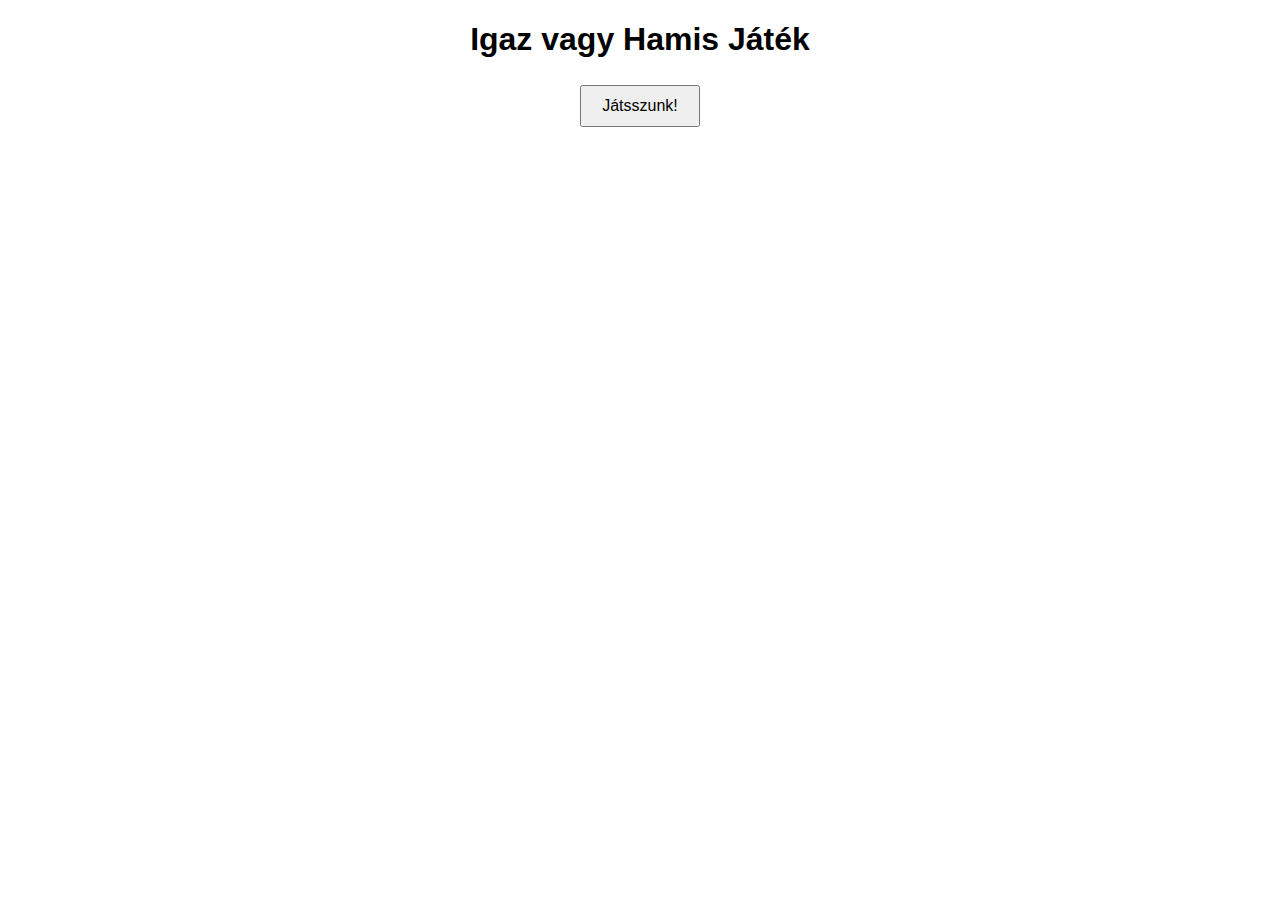
<file: projekt/jatek/index.html>
<!DOCTYPE html>
<html lang="hu">
<head>
    <meta charset="UTF-8">
    <meta name="viewport" content="width=device-width, initial-scale=1.0">
    <title>Igaz vagy Hamis Játék</title>
    <style>
        body {
            font-family: Arial, sans-serif;
            margin: 20px;
            text-align: center;
        }
        #game, #results {
            display: none;
        }
        button {
            margin: 5px;
            padding: 10px 20px;
            font-size: 16px;
            cursor: pointer;
        }
        #feedback {
            font-size: 18px;
            font-weight: bold;
            margin: 10px 0;
        }
        table {
            margin: 0 auto;
            border-collapse: collapse;
        }
        table, th, td {
            border: 1px solid black;
        }
        th, td {
            padding: 10px;
            text-align: left;
        }
    </style>
</head>
<body>
    <h1>Igaz vagy Hamis Játék</h1>
    <div id="start-screen">
        <button id="start-game">Játsszunk!</button>
    </div>
    <div id="game">
        <p id="question"></p>
        <p id="feedback"></p>
        <button id="true-button">Igaz</button>
        <button id="false-button">Hamis</button>
        <button id="next-question">Következő</button>
        <button id="end-game">Eredmények</button>
    </div>
    <div id="results">
        <h2>Eredmények</h2>
        <table id="summary-table">
            <thead>
                <tr>
                    <th>Kérdés</th>
                    <th>Válasz</th>
                    <th>Helyes válasz</th>
                </tr>
            </thead>
            <tbody></tbody>
        </table>
        <p id="summary"></p>
        <button id="restart-game">Újra!</button>
    </div>
    <script src="script.js"></script>
</body>
</html>
</file>
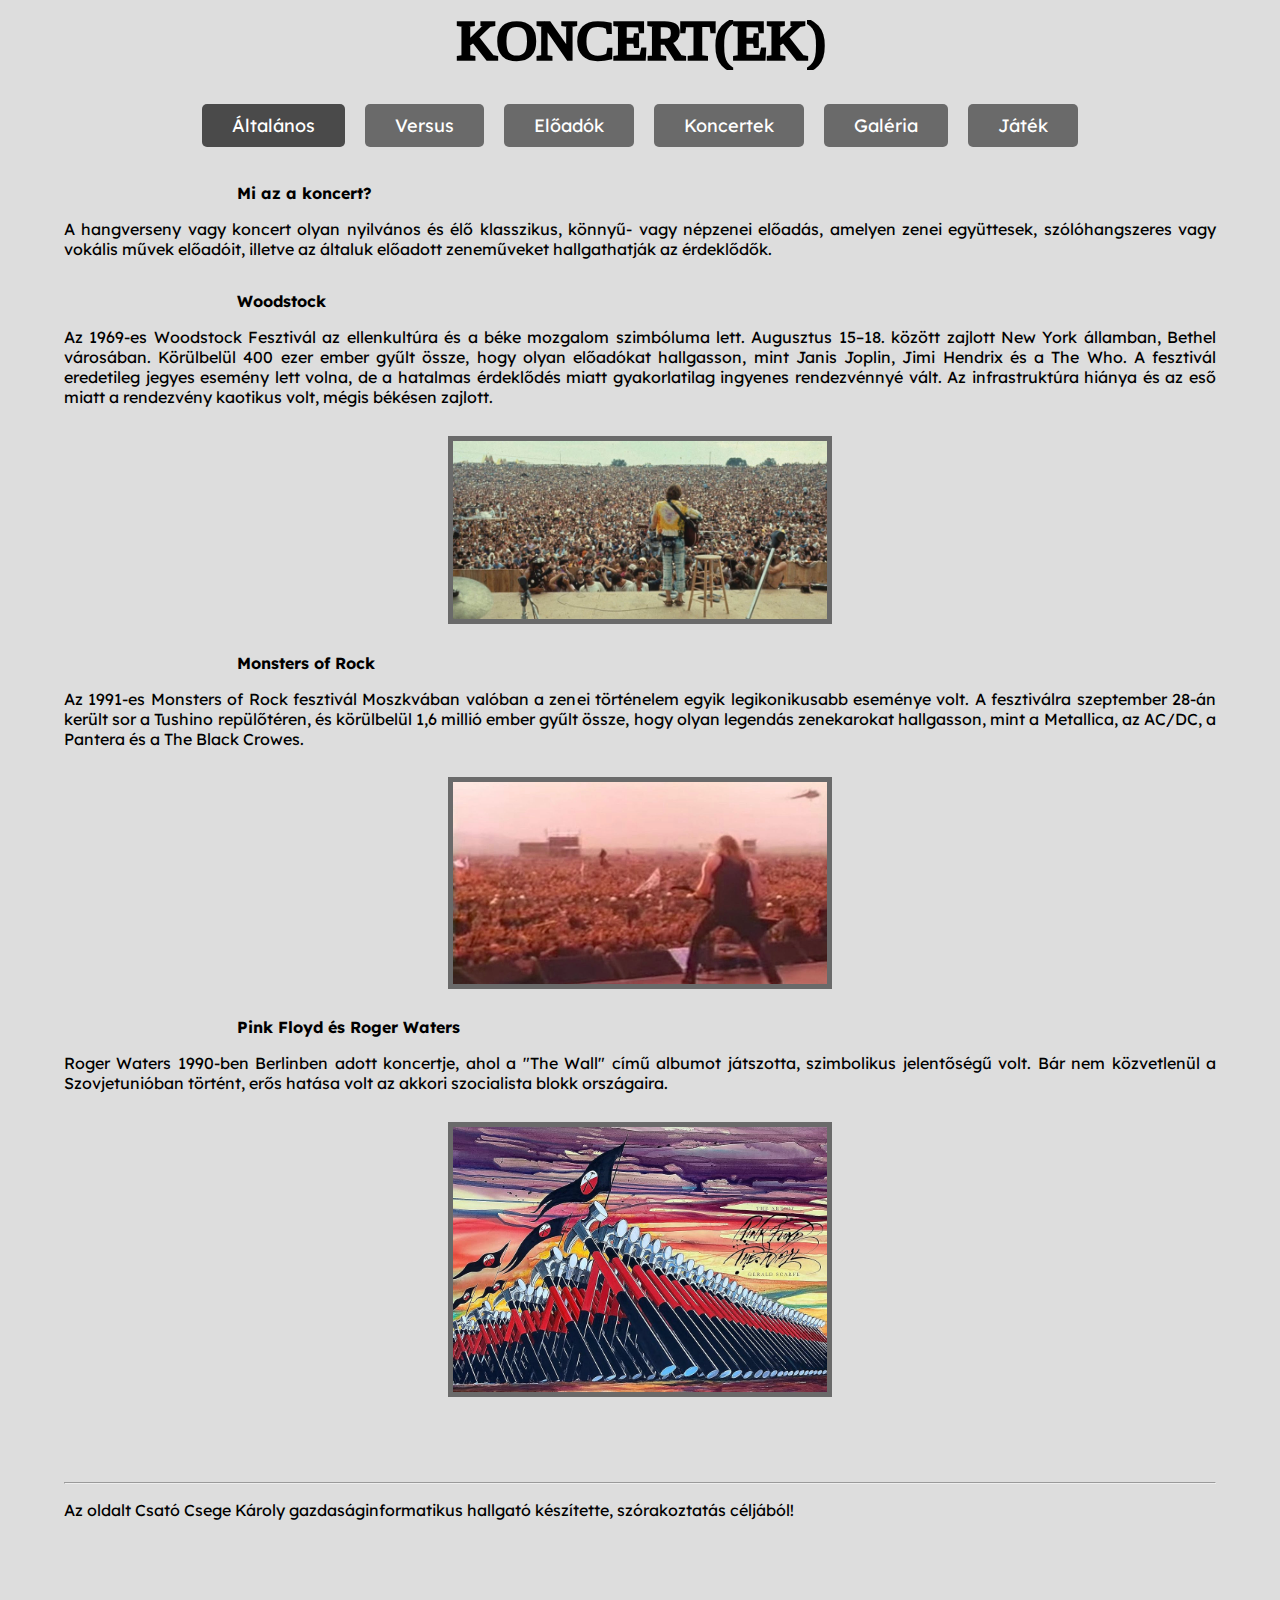
<file: projekt/koncert/index.html>
<!DOCTYPE html>
<html lang="hu">
<head>
    <meta charset="UTF-8">
    <meta name="viewport" content="width=device-width, initial-scale=1.0">
    <meta name="author" content="Csató Csege Károly">
    <meta name="description" content="A koncert élményről, előadókról szól az oldal."> 
    <link rel="icon" type="image" href="../kepek/logo.png">
    <link rel="stylesheet" href="style.css">
    <title>koncert</title>
</head>
<body>
    <div class="container">
        <nav>
            <img class="fokep" src="../kepek/cim.svg" alt="cím">
            <div class="navbar">
                <div class="aktiv">
                    <a href="#">Általános</a>
                </div>
                <div>
                    <a href="versus.html">Versus</a>
                </div>
                <div>
                    <a href="eloadok.html">Előadók</a>
                </div>
                <div>
                    <a href="koncertek.html">Koncertek</a>
                </div>
                <div>
                    <a href="galeria.html">Galéria</a>
                </div>
                <div>
                    <a href="jatek.html">Játék</a>
                </div>
            </div>
        </nav>
        <div class="foadat">
            <p class="cim">
                Mi az a koncert?
            </p>
            <p>
                A hangverseny vagy koncert olyan nyilvános és élő klasszikus, könnyű- vagy népzenei előadás, amelyen zenei együttesek, szólóhangszeres vagy vokális művek előadóit, illetve az általuk előadott zeneműveket hallgathatják az érdeklődők.
            </p>
        </div>
        <article class="adat">
            <p class="cim">
                Woodstock
            </p>
            <p>
                Az 1969-es Woodstock Fesztivál az ellenkultúra és a béke mozgalom szimbóluma lett. Augusztus 15–18. között zajlott New York államban, Bethel városában. Körülbelül 400 ezer ember gyűlt össze, hogy olyan előadókat hallgasson, mint Janis Joplin, Jimi Hendrix és a The Who. A fesztivál eredetileg jegyes esemény lett volna, de a hatalmas érdeklődés miatt gyakorlatilag ingyenes rendezvénnyé vált. Az infrastruktúra hiánya és az eső miatt a rendezvény kaotikus volt, mégis békésen zajlott.
            </p>
        </article>
        <img class="kep" src="../kepek/altalanos/woodstock.jpg" alt="Woodstock">
        <article class="adat">
            <p class="cim">
                Monsters of Rock
            </p>
            <p>
                Az 1991-es Monsters of Rock fesztivál Moszkvában valóban a zenei történelem egyik legikonikusabb eseménye volt. A fesztiválra szeptember 28-án került sor a Tushino repülőtéren, és körülbelül 1,6 millió ember gyűlt össze, hogy olyan legendás zenekarokat hallgasson, mint a Metallica, az AC/DC, a Pantera és a The Black Crowes.
            </p>
        </article>
        <img class="kep" src="../kepek/altalanos/Metallica.jpg" alt="Metallica">
        <article class="adat">
            <p class="cim">
                Pink Floyd és Roger Waters
            </p>
            <p>
                Roger Waters 1990-ben Berlinben adott koncertje, ahol a "The Wall" című albumot játszotta, szimbolikus jelentőségű volt. Bár nem közvetlenül a Szovjetunióban történt, erős hatása volt az akkori szocialista blokk országaira.
            </p>
        </article>
        <img class="kep" src="../kepek/altalanos/pinkfloyd.jpg" alt="The Wall">
        <footer>
            <hr>
            <p>Az oldalt Csató Csege Károly gazdaságinformatikus hallgató készítette, szórakoztatás céljából!</p>
        </footer>
    </div>
</body>
</html>
</file>
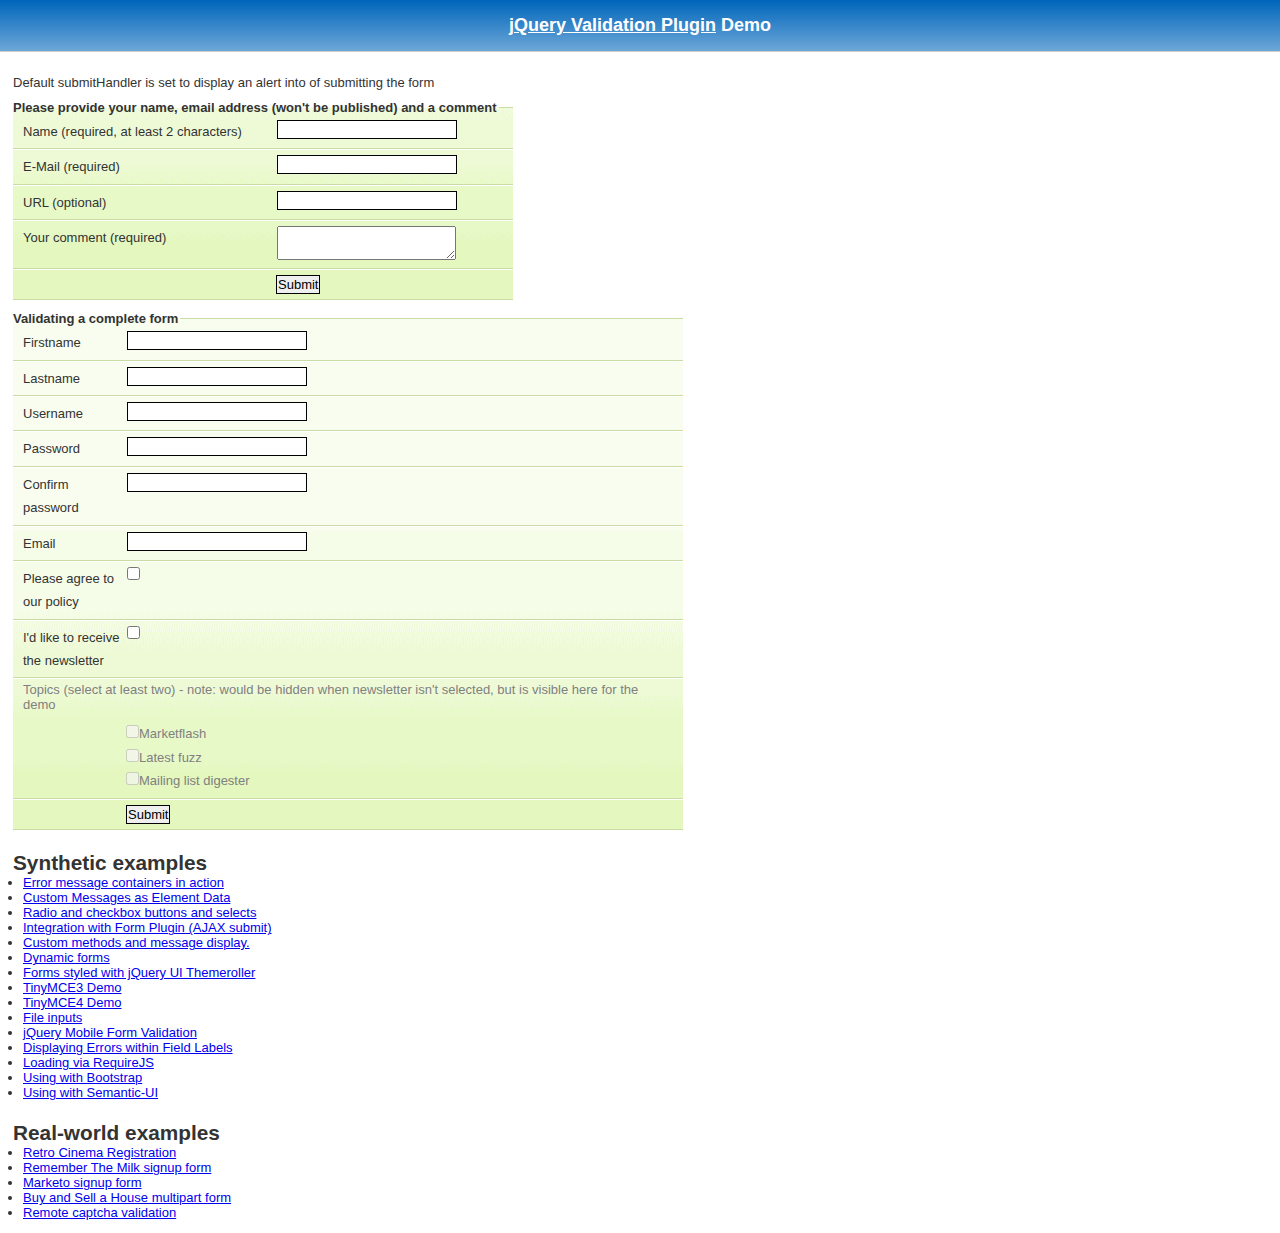
<file: projekt/jquery-validation-1.19.5/demo/index.html>
<!DOCTYPE html>
<html lang="en">
<head>
	<meta charset="utf-8">
	<title>jQuery validation plug-in - main demo</title>
	<link rel="stylesheet" href="css/screen.css">
	<script src="../lib/jquery.js"></script>
	<script src="../dist/jquery.validate.js"></script>
	<script>
	$.validator.setDefaults({
		submitHandler: function() {
			alert("submitted!");
		}
	});

	$().ready(function() {
		// validate the comment form when it is submitted
		$("#commentForm").validate();

		// validate signup form on keyup and submit
		$("#signupForm").validate({
			rules: {
				firstname: "required",
				lastname: "required",
				username: {
					required: true,
					minlength: 2
				},
				password: {
					required: true,
					minlength: 5
				},
				confirm_password: {
					required: true,
					minlength: 5,
					equalTo: "#password"
				},
				email: {
					required: true,
					email: true
				},
				topic: {
					required: "#newsletter:checked",
					minlength: 2
				},
				agree: "required"
			},
			messages: {
				firstname: "Please enter your firstname",
				lastname: "Please enter your lastname",
				username: {
					required: "Please enter a username",
					minlength: "Your username must consist of at least 2 characters"
				},
				password: {
					required: "Please provide a password",
					minlength: "Your password must be at least 5 characters long"
				},
				confirm_password: {
					required: "Please provide a password",
					minlength: "Your password must be at least 5 characters long",
					equalTo: "Please enter the same password as above"
				},
				email: "Please enter a valid email address",
				agree: "Please accept our policy",
				topic: "Please select at least 2 topics"
			}
		});

		// propose username by combining first- and lastname
		$("#username").focus(function() {
			var firstname = $("#firstname").val();
			var lastname = $("#lastname").val();
			if (firstname && lastname && !this.value) {
				this.value = firstname + "." + lastname;
			}
		});

		//code to hide topic selection, disable for demo
		var newsletter = $("#newsletter");
		// newsletter topics are optional, hide at first
		var inital = newsletter.is(":checked");
		var topics = $("#newsletter_topics")[inital ? "removeClass" : "addClass"]("gray");
		var topicInputs = topics.find("input").attr("disabled", !inital);
		// show when newsletter is checked
		newsletter.click(function() {
			topics[this.checked ? "removeClass" : "addClass"]("gray");
			topicInputs.attr("disabled", !this.checked);
		});
	});
	</script>
	<style>
	#commentForm {
		width: 500px;
	}
	#commentForm label {
		width: 250px;
	}
	#commentForm label.error, #commentForm input.submit {
		margin-left: 253px;
	}
	#signupForm {
		width: 670px;
	}
	#signupForm label.error {
		margin-left: 10px;
		width: auto;
		display: inline;
	}
	#newsletter_topics label.error {
		display: none;
		margin-left: 103px;
	}
	</style>
</head>
<body>
<h1 id="banner"><a href="https://jqueryvalidation.org/">jQuery Validation Plugin</a> Demo</h1>
<div id="main">
	<p>Default submitHandler is set to display an alert into of submitting the form</p>
	<form class="cmxform" id="commentForm" method="get" action="">
		<fieldset>
			<legend>Please provide your name, email address (won't be published) and a comment</legend>
			<p>
				<label for="cname">Name (required, at least 2 characters)</label>
				<input id="cname" name="name" minlength="2" type="text" required>
			</p>
			<p>
				<label for="cemail">E-Mail (required)</label>
				<input id="cemail" type="email" name="email" required>
			</p>
			<p>
				<label for="curl">URL (optional)</label>
				<input id="curl" type="url" name="url">
			</p>
			<p>
				<label for="ccomment">Your comment (required)</label>
				<textarea id="ccomment" name="comment" required></textarea>
			</p>
			<p>
				<input class="submit" type="submit" value="Submit">
			</p>
		</fieldset>
	</form>
	<form class="cmxform" id="signupForm" method="get" action="">
		<fieldset>
			<legend>Validating a complete form</legend>
			<p>
				<label for="firstname">Firstname</label>
				<input id="firstname" name="firstname" type="text">
			</p>
			<p>
				<label for="lastname">Lastname</label>
				<input id="lastname" name="lastname" type="text">
			</p>
			<p>
				<label for="username">Username</label>
				<input id="username" name="username" type="text">
			</p>
			<p>
				<label for="password">Password</label>
				<input id="password" name="password" type="password">
			</p>
			<p>
				<label for="confirm_password">Confirm password</label>
				<input id="confirm_password" name="confirm_password" type="password">
			</p>
			<p>
				<label for="email">Email</label>
				<input id="email" name="email" type="email">
			</p>
			<p>
				<label for="agree">Please agree to our policy</label>
				<input type="checkbox" class="checkbox" id="agree" name="agree">
			</p>
			<p>
				<label for="newsletter">I'd like to receive the newsletter</label>
				<input type="checkbox" class="checkbox" id="newsletter" name="newsletter">
			</p>
			<fieldset id="newsletter_topics">
				<legend>Topics (select at least two) - note: would be hidden when newsletter isn't selected, but is visible here for the demo</legend>
				<label for="topic_marketflash">
					<input type="checkbox" id="topic_marketflash" value="marketflash" name="topic">Marketflash
				</label>
				<label for="topic_fuzz">
					<input type="checkbox" id="topic_fuzz" value="fuzz" name="topic">Latest fuzz
				</label>
				<label for="topic_digester">
					<input type="checkbox" id="topic_digester" value="digester" name="topic">Mailing list digester
				</label>
				<label for="topic" class="error">Please select at least two topics you'd like to receive.</label>
			</fieldset>
			<p>
				<input class="submit" type="submit" value="Submit">
			</p>
		</fieldset>
	</form>
	<h3>Synthetic examples</h3>
	<ul>
		<li><a href="errorcontainer-demo.html">Error message containers in action</a>
		</li>
		<li><a href="custom-messages-data-demo.html">Custom Messages as Element Data</a>
		</li>
		<li><a href="radio-checkbox-select-demo.html">Radio and checkbox buttons and selects</a>
		</li>
		<li><a href="ajaxSubmit-integration-demo.html">Integration with Form Plugin (AJAX submit)</a>
		</li>
		<li><a href="custom-methods-demo.html">Custom methods and message display.</a>
		</li>
		<li><a href="dynamic-totals.html">Dynamic forms</a>
		</li>
		<li><a href="themerollered.html">Forms styled with jQuery UI Themeroller</a>
		</li>
		<li><a href="tinymce/">TinyMCE3 Demo</a>
		</li>
		<li><a href="tinymce4/">TinyMCE4 Demo</a>
		</li>
		<li><a href="file_input.html">File inputs</a>
		</li>
		<li><a href="jquerymobile.html">jQuery Mobile Form Validation</a>
		</li>
		<li><a href="errors-within-labels.html">Displaying Errors within Field Labels</a>
		</li>
		<li><a href="requirejs/index.html">Loading via RequireJS</a>
		</li>
		<li><a href="bootstrap/index.html">Using with Bootstrap</a>
		</li>
		<li><a href="semantic-ui/index.html">Using with Semantic-UI</a>
		</li>
	</ul>
	<h3>Real-world examples</h3>
	<ul>
		<li><a href="cinema/">Retro Cinema Registration</a></li>
		<li><a href="milk/">Remember The Milk signup form</a></li>
		<li><a href="marketo/">Marketo signup form</a></li>
		<li><a href="multipart/">Buy and Sell a House multipart form</a></li>
		<li><a href="captcha/">Remote captcha validation</a></li>
	</ul>
</div>
</body>
</html>
</file>
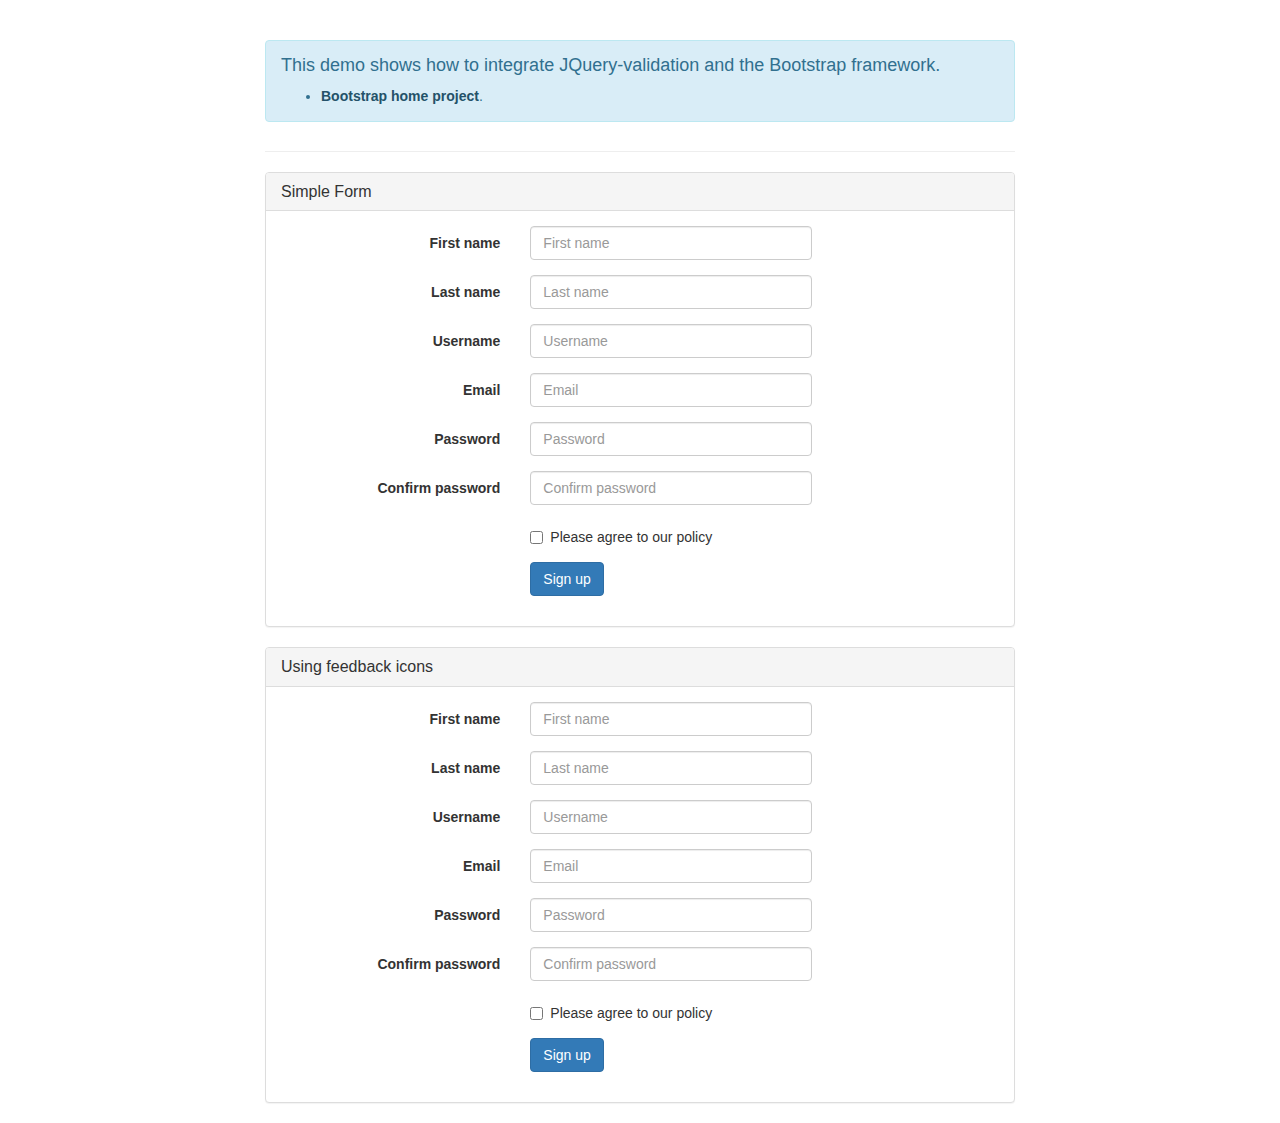
<file: projekt/jquery-validation-1.19.5/demo/bootstrap/index.html>
<!DOCTYPE html>
<html>
<head>
	<title>JQuery-validation demo | Bootstrap</title>

	<link rel="stylesheet" href="https://maxcdn.bootstrapcdn.com/bootstrap/3.3.5/css/bootstrap.min.css" />

	<script type="text/javascript" src="../../lib/jquery-1.11.1.js"></script>
	<script type="text/javascript" src="../../dist/jquery.validate.js"></script>
</head>
<body>
	<div class="container">
		<div class="row">
			<div class="col-sm-8 col-sm-offset-2">
				<div class="page-header">
					<div class="alert alert-info" role="alert">
						<h4>This demo shows how to integrate JQuery-validation and the Bootstrap framework.</h4>
						<ul>
							<li><a href="https://getbootstrap.com/" class="alert-link">Bootstrap home project</a>.</li>
						</ul>
					</div>
				</div>

				<div class="panel panel-default">
					<div class="panel-heading">
						<h3 class="panel-title">Simple Form</h3>
					</div>
					<div class="panel-body">
						<form id="signupForm" method="post" class="form-horizontal" action="">
							<div class="form-group">
								<label class="col-sm-4 control-label" for="firstname">First name</label>
								<div class="col-sm-5">
									<input type="text" class="form-control" id="firstname" name="firstname" placeholder="First name" />
								</div>
							</div>

							<div class="form-group">
								<label class="col-sm-4 control-label" for="lastname">Last name</label>
								<div class="col-sm-5">
									<input type="text" class="form-control" id="lastname" name="lastname" placeholder="Last name" />
								</div>
							</div>

							<div class="form-group">
								<label class="col-sm-4 control-label" for="username">Username</label>
								<div class="col-sm-5">
									<input type="text" class="form-control" id="username" name="username" placeholder="Username" />
								</div>
							</div>

							<div class="form-group">
								<label class="col-sm-4 control-label" for="email">Email</label>
								<div class="col-sm-5">
									<input type="text" class="form-control" id="email" name="email" placeholder="Email" />
								</div>
							</div>

							<div class="form-group">
								<label class="col-sm-4 control-label" for="password">Password</label>
								<div class="col-sm-5">
									<input type="password" class="form-control" id="password" name="password" placeholder="Password" />
								</div>
							</div>

							<div class="form-group">
								<label class="col-sm-4 control-label" for="confirm_password">Confirm password</label>
								<div class="col-sm-5">
									<input type="password" class="form-control" id="confirm_password" name="confirm_password" placeholder="Confirm password" />
								</div>
							</div>

							<div class="form-group">
								<div class="col-sm-5 col-sm-offset-4">
									<div class="checkbox">
										<label>
											<input type="checkbox" id="agree" name="agree" value="agree" />Please agree to our policy
										</label>
									</div>
								</div>
							</div>

							<div class="form-group">
								<div class="col-sm-9 col-sm-offset-4">
									<button type="submit" class="btn btn-primary" name="signup" value="Sign up">Sign up</button>
								</div>
							</div>
						</form>
					</div>
				</div>

				<div class="panel panel-default">
					<div class="panel-heading">
						<h3 class="panel-title">Using feedback icons</h3>
					</div>
					<div class="panel-body">
						<form id="signupForm1" method="post" class="form-horizontal" action="">
							<div class="form-group">
								<label class="col-sm-4 control-label" for="firstname1">First name</label>
								<div class="col-sm-5">
									<input type="text" class="form-control" id="firstname1" name="firstname1" placeholder="First name" />
								</div>
							</div>

							<div class="form-group">
								<label class="col-sm-4 control-label" for="lastname1">Last name</label>
								<div class="col-sm-5">
									<input type="text" class="form-control" id="lastname1" name="lastname1" placeholder="Last name" />
								</div>
							</div>

							<div class="form-group">
								<label class="col-sm-4 control-label" for="username1">Username</label>
								<div class="col-sm-5">
									<input type="text" class="form-control" id="username1" name="username1" placeholder="Username" />
								</div>
							</div>

							<div class="form-group">
								<label class="col-sm-4 control-label" for="email1">Email</label>
								<div class="col-sm-5">
									<input type="text" class="form-control" id="email1" name="email1" placeholder="Email" />
								</div>
							</div>

							<div class="form-group">
								<label class="col-sm-4 control-label" for="password1">Password</label>
								<div class="col-sm-5">
									<input type="password" class="form-control" id="password1" name="password1" placeholder="Password" />
								</div>
							</div>

							<div class="form-group">
								<label class="col-sm-4 control-label" for="confirm_password1">Confirm password</label>
								<div class="col-sm-5">
									<input type="password" class="form-control" id="confirm_password1" name="confirm_password1" placeholder="Confirm password" />
								</div>
							</div>

							<div class="form-group">
								<div class="col-sm-5 col-sm-offset-4">
									<div class="checkbox">
										<label>
											<input type="checkbox" id="agree1" name="agree1" value="agree" />Please agree to our policy
										</label>
									</div>
								</div>
							</div>

							<div class="form-group">
								<div class="col-sm-9 col-sm-offset-4">
									<button type="submit" class="btn btn-primary" name="signup1" value="Sign up">Sign up</button>
								</div>
							</div>
						</form>
					</div>
				</div>
			</div>
		</div>
	</div>
	<script type="text/javascript">
		$.validator.setDefaults( {
			submitHandler: function () {
				alert( "submitted!" );
			}
		} );

		$( document ).ready( function () {
			$( "#signupForm" ).validate( {
				rules: {
					firstname: "required",
					lastname: "required",
					username: {
						required: true,
						minlength: 2
					},
					password: {
						required: true,
						minlength: 5
					},
					confirm_password: {
						required: true,
						minlength: 5,
						equalTo: "#password"
					},
					email: {
						required: true,
						email: true
					},
					agree: "required"
				},
				messages: {
					firstname: "Please enter your firstname",
					lastname: "Please enter your lastname",
					username: {
						required: "Please enter a username",
						minlength: "Your username must consist of at least 2 characters"
					},
					password: {
						required: "Please provide a password",
						minlength: "Your password must be at least 5 characters long"
					},
					confirm_password: {
						required: "Please provide a password",
						minlength: "Your password must be at least 5 characters long",
						equalTo: "Please enter the same password as above"
					},
					email: "Please enter a valid email address",
					agree: "Please accept our policy"
				},
				errorElement: "em",
				errorPlacement: function ( error, element ) {
					// Add the `help-block` class to the error element
					error.addClass( "help-block" );

					if ( element.prop( "type" ) === "checkbox" ) {
						error.insertAfter( element.parent( "label" ) );
					} else {
						error.insertAfter( element );
					}
				},
				highlight: function ( element, errorClass, validClass ) {
					$( element ).parents( ".col-sm-5" ).addClass( "has-error" ).removeClass( "has-success" );
				},
				unhighlight: function (element, errorClass, validClass) {
					$( element ).parents( ".col-sm-5" ).addClass( "has-success" ).removeClass( "has-error" );
				}
			} );

			$( "#signupForm1" ).validate( {
				rules: {
					firstname1: "required",
					lastname1: "required",
					username1: {
						required: true,
						minlength: 2
					},
					password1: {
						required: true,
						minlength: 5
					},
					confirm_password1: {
						required: true,
						minlength: 5,
						equalTo: "#password1"
					},
					email1: {
						required: true,
						email: true
					},
					agree1: "required"
				},
				messages: {
					firstname1: "Please enter your firstname",
					lastname1: "Please enter your lastname",
					username1: {
						required: "Please enter a username",
						minlength: "Your username must consist of at least 2 characters"
					},
					password1: {
						required: "Please provide a password",
						minlength: "Your password must be at least 5 characters long"
					},
					confirm_password1: {
						required: "Please provide a password",
						minlength: "Your password must be at least 5 characters long",
						equalTo: "Please enter the same password as above"
					},
					email1: "Please enter a valid email address",
					agree1: "Please accept our policy"
				},
				errorElement: "em",
				errorPlacement: function ( error, element ) {
					// Add the `help-block` class to the error element
					error.addClass( "help-block" );

					// Add `has-feedback` class to the parent div.form-group
					// in order to add icons to inputs
					element.parents( ".col-sm-5" ).addClass( "has-feedback" );

					if ( element.prop( "type" ) === "checkbox" ) {
						error.insertAfter( element.parent( "label" ) );
					} else {
						error.insertAfter( element );
					}

					// Add the span element, if doesn't exists, and apply the icon classes to it.
					if ( !element.next( "span" )[ 0 ] ) {
						$( "<span class='glyphicon glyphicon-remove form-control-feedback'></span>" ).insertAfter( element );
					}
				},
				success: function ( label, element ) {
					// Add the span element, if doesn't exists, and apply the icon classes to it.
					if ( !$( element ).next( "span" )[ 0 ] ) {
						$( "<span class='glyphicon glyphicon-ok form-control-feedback'></span>" ).insertAfter( $( element ) );
					}
				},
				highlight: function ( element, errorClass, validClass ) {
					$( element ).parents( ".col-sm-5" ).addClass( "has-error" ).removeClass( "has-success" );
					$( element ).next( "span" ).addClass( "glyphicon-remove" ).removeClass( "glyphicon-ok" );
				},
				unhighlight: function ( element, errorClass, validClass ) {
					$( element ).parents( ".col-sm-5" ).addClass( "has-success" ).removeClass( "has-error" );
					$( element ).next( "span" ).addClass( "glyphicon-ok" ).removeClass( "glyphicon-remove" );
				}
			} );
		} );
	</script>
</body>
</html>
</file>
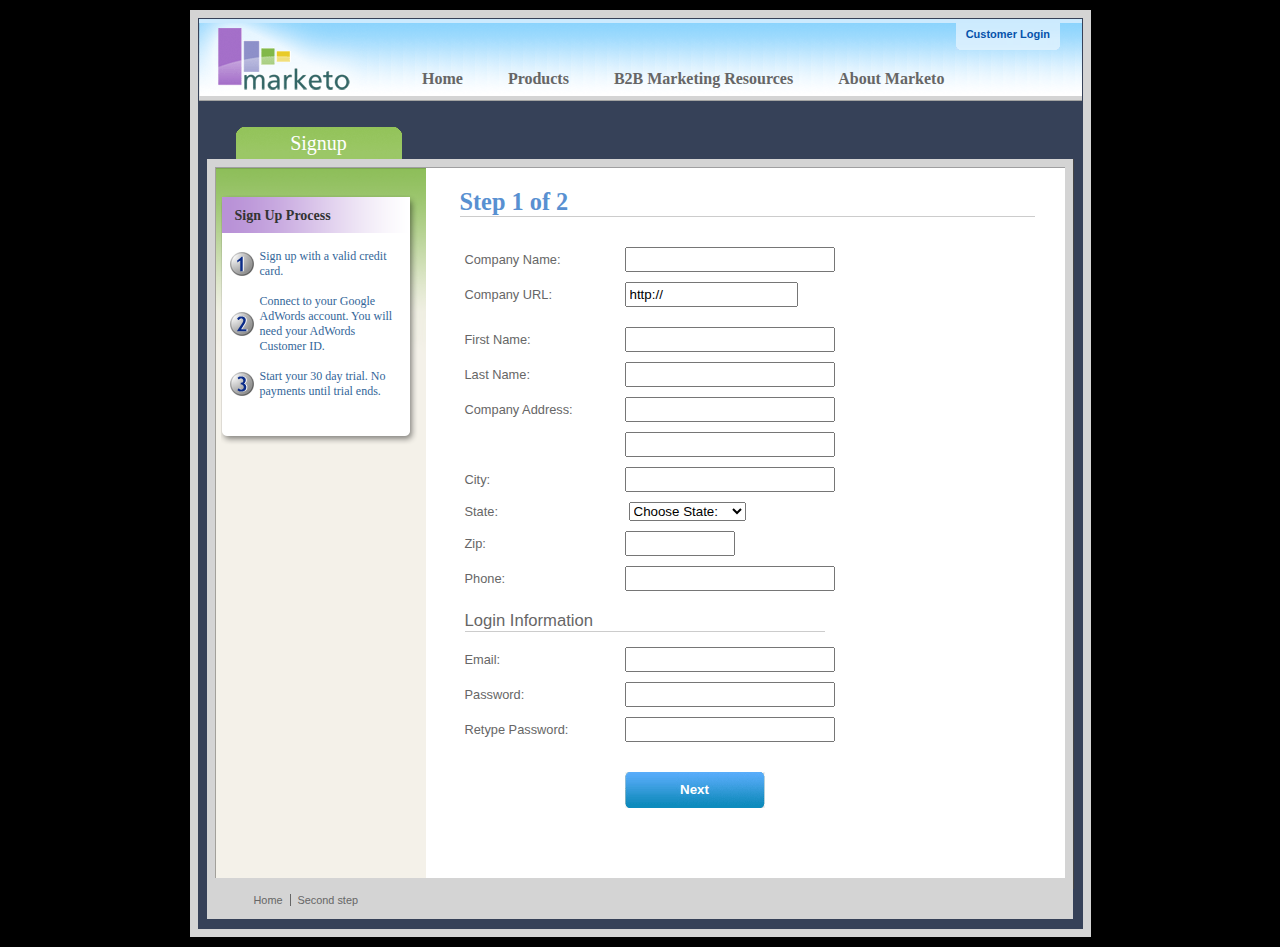
<file: projekt/jquery-validation-1.19.5/demo/marketo/index.html>
<!DOCTYPE html>
<html lang="en">
<head>
	<meta charset="utf-8">
	<title>Subscription Signup | Marketo</title>
	<script src="../../lib/jquery.js"></script>
	<script src="../../lib/jquery.mockjax.js"></script>
	<script src="../../dist/jquery.validate.js"></script>
	<script src="jquery.maskedinput.js"></script>
	<script src="mktSignup.js"></script>
	<link rel="stylesheet" href="stylesheet.css">
</head>
<body>
<!-- start page wrapper -->
<div id="letterbox">
	<!-- start header container -->
	<div id="header-background">
		<div class="nav-global-container">
			<div class="login">
				<a href="#">
					<span></span>Customer Login</a>
			</div>
			<div class="logo">
				<a href="#">
					<img src="images/logo_marketo.gif" width="168" height="73" alt="Marketo">
				</a>
			</div>
			<div class="nav-global">
				<ul>
					<li>
						<a href="#" class="nav-g01">
							<span></span>Home</a>
					</li>
					<li>
						<a href="#" class="nav-g02">
							<span></span>Products</a>
					</li>
					<li>
						<a href="#" class="nav-g04">
							<span></span>B2B Marketing Resources</a>
					</li>
					<li>
						<a href="#" class="nav-g05">
							<span></span>About Marketo</a>
					</li>
				</ul>
			</div>
		</div>
	</div>
	<!-- end header container -->
	<div class="line-grey-tier"></div>
	<!-- start page container 2 div-->
	<div id="page-container" class="resize">
		<div id="page-content-inner" class="resize">
			<!-- start col-main -->
			<div id="col-main" class="resize" style="">
				<!-- start main content -->
				<div class="main-content resize">
					<div class="action-container" style="display:none;"></div>
					<h1>Step 1 of 2</h1>
					<p>
					</p>
					<br clear="all">
					<div>
						<form id="profileForm" type="actionForm" action="step2.htm" method="get">
							<div class="error" style="display:none;">
								<img src="images/warning.gif" alt="Warning!" width="24" height="24" style="float:left; margin: -5px 10px 0px 0px;">
								<span></span>.
								<br clear="all">
							</div>
							<table cellpadding="0" cellspacing="0" border="0">
								<tr>
									<td class="label">
										<label for="co_name">Company Name:</label>
									</td>
									<td class="field">
										<input id="co_name" class="required" maxlength="40" name="co_name" size="20" type="text" tabindex="1" value="">
									</td>
								</tr>
								<tr>
									<td class="label">
										<label for="co_url">Company URL:</label>
									</td>
									<td class="field">
										<input id="co_url" class="required defaultInvalid url" maxlength="40" name="co_url" style="width:163px" type="text" tabindex="2" value="http://">
									</td>
								</tr>
								<tr>
									<td>
									<td>
								</tr>
								<tr>
									<td class="label">
										<label for="first_name">First Name:</label>
									</td>
									<td class="field">
										<input id="first_name" class="required" maxlength="40" name="first_name" size="20" type="text" tabindex="3" value="">
									</td>
								</tr>
								<tr>
									<td class="label">
										<label for="last_name">Last Name:</label>
									</td>
									<td class="field">
										<input id="last_name" class="required" maxlength="40" name="last_name" size="20" type="text" tabindex="4" value="">
									</td>
								</tr>
								<tr>
									<td class="label">
										<label for="address1">Company Address:</label>
									</td>
									<td class="field">
										<input maxlength="40" class="required" name="address1" size="20" type="text" tabindex="5" value="">
									</td>
								</tr>
								<tr>
									<td class="label"></td>
									<td class="field">
										<input maxlength="40" name="address2" size="20" type="text" tabindex="6" value="">
									</td>
								</tr>
								<tr>
									<td class="label">
										<label for="city">City:</label>
									</td>
									<td class="field">
										<input maxlength="40" class="required" name="city" size="20" type="text" tabindex="7" value="">
									</td>
								</tr>
								<tr>
									<td class="label">
										<label for="state">State:</label>
									</td>
									<td class="field">
										<select id="state" class="required" name="state" style="margin-left: 4px;" tabindex="8">
											<option value="">Choose State:</option>
											<option value="AL">Alabama</option>
											<option value="AK">Alaska</option>
											<option value="AZ">Arizona</option>
											<option value="AR">Arkansas</option>
											<option value="CA">California</option>
											<option value="CO">Colorado</option>
											<option value="CT">Connecticut</option>
											<option value="DE">Delaware</option>
											<option value="FL">Florida</option>
											<option value="GA">Georgia</option>
											<option value="HI">Hawaii</option>
											<option value="ID">Idaho</option>
											<option value="IL">Illinois</option>
											<option value="IN">Indiana</option>
											<option value="IA">Iowa</option>
											<option value="KS">Kansas</option>
											<option value="KY">Kentucky</option>
											<option value="LA">Louisiana</option>
											<option value="ME">Maine</option>
											<option value="MD">Maryland</option>
											<option value="MA">Massachusetts</option>
											<option value="MI">Michigan</option>
											<option value="MN">Minnesota</option>
											<option value="MS">Mississippi</option>
											<option value="MO">Missouri</option>
											<option value="MT">Montana</option>
											<option value="NE">Nebraska</option>
											<option value="NV">Nevada</option>
											<option value="NH">New Hampshire</option>
											<option value="NJ">New Jersey</option>
											<option value="NM">New Mexico</option>
											<option value="NY">New York</option>
											<option value="NC">North Carolina</option>
											<option value="ND">North Dakota</option>
											<option value="OH">Ohio</option>
											<option value="OK">Oklahoma</option>
											<option value="OR">Oregon</option>
											<option value="PA">Pennsylvania</option>
											<option value="RI">Rhode Island</option>
											<option value="SC">South Carolina</option>
											<option value="SD">South Dakota</option>
											<option value="TN">Tennessee</option>
											<option value="TX">Texas</option>
											<option value="UT">Utah</option>
											<option value="VT">Vermont</option>
											<option value="VA">Virginia</option>
											<option value="WA">Washington</option>
											<option value="WV">West Virginia</option>
											<option value="WI">Wisconsin</option>
											<option value="WY">Wyoming</option>
										</select>
									</td>
								</tr>
								<tr>
									<td class="label">
										<label for="zip">Zip:</label>
									</td>
									<td class="field">
										<input maxlength="10" name="zip" style="width: 100px" type="text" class="required zipcode" tabindex="9" value="">
									</td>
								</tr>
								<tr>
									<td class="label">
										<label for="phone">Phone:</label>
									</td>
									<td class="field">
										<input id="phone" maxlength="14" name="phone" type="text" class="required phone" tabindex="10" value="">
									</td>
								</tr>
								<tr>
									<td colspan="2">
										<h2 style="border-bottom: 1px solid #CCCCCC;">Login Information</h2>
									</td>
								</tr>
								<tr>
									<td class="label">
										<label for="email">Email:</label>
									</td>
									<td class="field">
										<input id="email" class="required email" remote="emails.action" maxlength="40" name="email" size="20" type="text" tabindex="11" value="">
									</td>
								</tr>
								<tr>
									<td class="label">
										<label for="password1">Password:</label>
									</td>
									<td class="field">
										<input id="password1" class="required password" maxlength="40" name="password1" size="20" type="password" tabindex="12" value="">
									</td>
								</tr>
								<tr>
									<td class="label">
										<label for="password2">Retype Password:</label>
									</td>
									<td class="field">
										<input id="password2" class="required" equalTo="#password1" maxlength="40" name="password2" size="20" type="password" tabindex="13" value="">
										<div class="formError"></div>
									</td>
								</tr>
								<tr>
									<td></td>
									<td>
										<div class="buttonSubmit">
											<span></span>
											<input class="formButton" type="submit" value="Next" style="width: 140px" tabindex="14">
										</div>
									</td>
								</tr>
							</table>
							<br>
							<br>
						</form>
						<br clear="all">
					</div>
				</div>
				<!-- end main content -->
				<br>
			</div>
			<!-- end col-main -->
			<!-- start left col -->
			<div id="col-left" class="nav-left-back empty resize" style="position: absolute; min-height: 450px;">
				<div class="col-left-header-tab" style="position: absolute;">Signup</div>
				<div class="nav-left"></div>
				<div class="left-nav-callout png" style="top: 15px; margin-bottom: 100px;">
					<img src="images/left-nav-callout-long.png" class="png" alt="">
					<h6>Sign Up Process</h6>
					<a style="background-image: url(images/step1-24.gif); font-weight: normal; text-decoration: none; cursor: default;">Sign up with a valid credit card.</a>
					<a style="background-image: url(images/step2-24.gif); font-weight: normal; text-decoration: none; cursor: default;">Connect to your Google AdWords account.  You will need your AdWords Customer ID.</a>
					<a style="background-image: url(images/step3-24.gif); font-weight: normal; text-decoration: none; cursor: default;">Start your 30 day trial.  No payments until trial ends.</a>
				</div>
				<div class="footerAddress">
					<b>Marketo Inc.</b>
					<br>1710 S. Amphlett Blvd.
					<br>San Mateo, CA 94402 USA
					<br>
				</div>
				<br clear="all">
			</div>
			<!-- end left col -->
		</div>
	</div>
	<!-- end page container 2 divs-->
	<div id="footer-container" align="center">
		<div class="footer">
			<ul>
				<li><a href="..">Home</a>
				</li>
				<li class="line-off"><a href="step2.htm">Second step</a>
				</li>
			</ul>
		</div>
	</div>
	<!-- end page wrapper -->
</div>
</body>
</html>
</file>
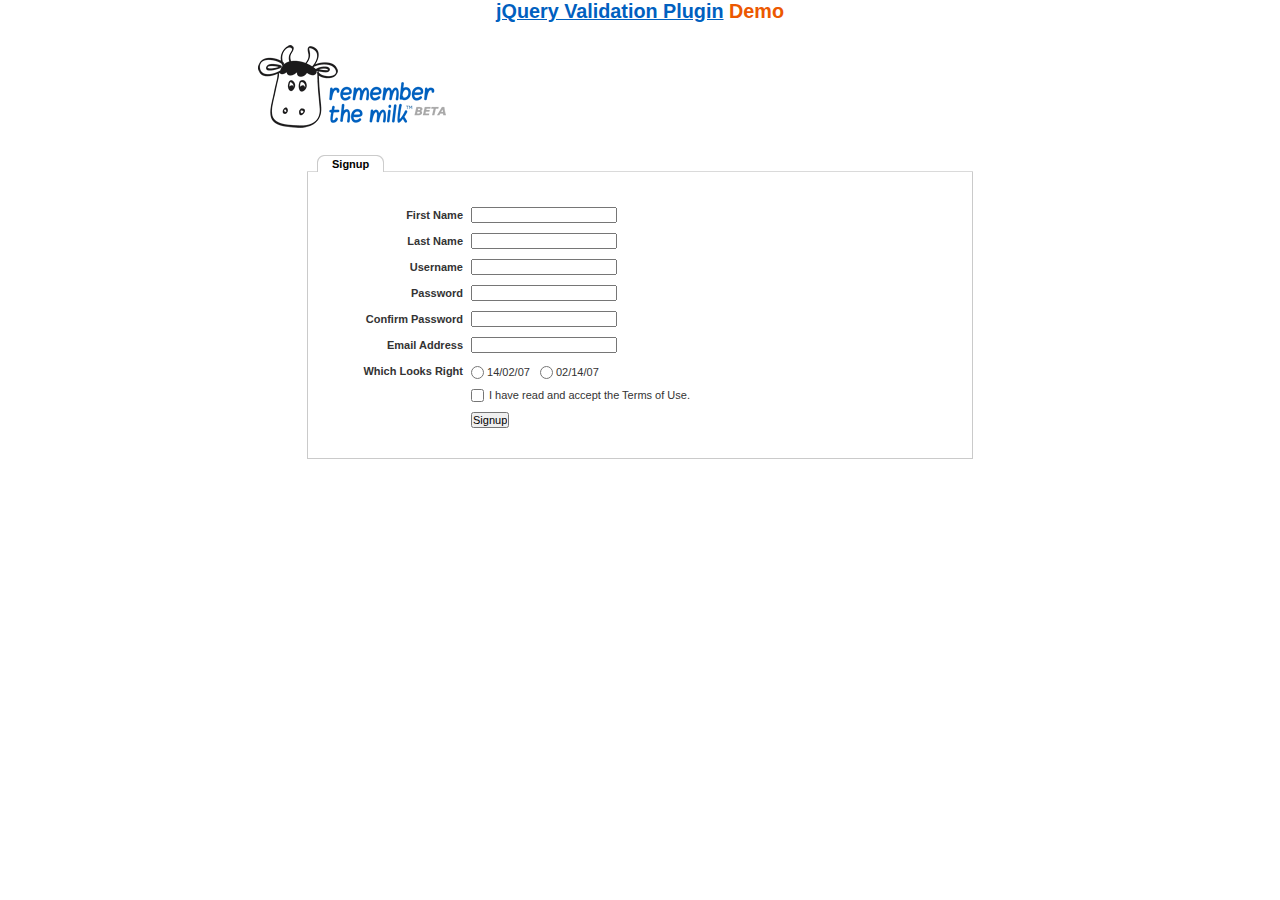
<file: projekt/jquery-validation-1.19.5/demo/milk/index.html>
<!DOCTYPE html>
<html lang="en">
<head>
	<meta charset="utf-8">
	<title>Remember The Milk signup form - jQuery Validate plugin demo - with friendly permission from the RTM team</title>
	<link rel="stylesheet" href="milk.css">
	<script src="../../lib/jquery.js"></script>
	<script src="../../lib/jquery.mockjax.js"></script>
	<script src="../../dist/jquery.validate.js"></script>
	<script>
	$(document).ready(function() {
		$.mockjax({
			url: "emails.action",
			response: function(settings) {
				var email = settings.data.email,
					emails = ["glen@marketo.com", "george@bush.gov", "me@god.com", "aboutface@cooper.com", "steam@valve.com", "bill@gates.com"];
				this.responseText = "true";
				if ($.inArray(email, emails) !== -1) {
					this.responseText = "false";
				}
			},
			responseTime: 500
		});

		$.mockjax({
			url: "users.action",
			response: function(settings) {
				var user = settings.data.username,
					users = ["asdf", "Peter", "Peter2", "George"];
				this.responseText = "true";
				if ($.inArray(user, users) !== -1) {
					this.responseText = "false";
				}
			},
			responseTime: 500
		});

		// validate signup form on keyup and submit
		var validator = $("#signupform").validate({
			rules: {
				firstname: "required",
				lastname: "required",
				username: {
					required: true,
					minlength: 2,
					remote: "users.action"
				},
				password: {
					required: true,
					minlength: 5
				},
				password_confirm: {
					required: true,
					minlength: 5,
					equalTo: "#password"
				},
				email: {
					required: true,
					email: true,
					remote: "emails.action"
				},
				dateformat: "required",
				terms: "required"
			},
			messages: {
				firstname: "Enter your firstname",
				lastname: "Enter your lastname",
				username: {
					required: "Enter a username",
					minlength: jQuery.validator.format("Enter at least {0} characters"),
					remote: jQuery.validator.format("{0} is already in use")
				},
				password: {
					required: "Provide a password",
					minlength: jQuery.validator.format("Enter at least {0} characters")
				},
				password_confirm: {
					required: "Repeat your password",
					minlength: jQuery.validator.format("Enter at least {0} characters"),
					equalTo: "Enter the same password as above"
				},
				email: {
					required: "Please enter a valid email address",
					minlength: "Please enter a valid email address",
					remote: jQuery.validator.format("{0} is already in use")
				},
				dateformat: "Choose your preferred dateformat",
				terms: " "
			},
			// the errorPlacement has to take the table layout into account
			errorPlacement: function(error, element) {
				if (element.is(":radio"))
					error.appendTo(element.parent().next().next());
				else if (element.is(":checkbox"))
					error.appendTo(element.next());
				else
					error.appendTo(element.parent().next());
			},
			// specifying a submitHandler prevents the default submit, good for the demo
			submitHandler: function() {
				alert("submitted!");
			},
			// set this class to error-labels to indicate valid fields
			success: function(label) {
				// set &nbsp; as text for IE
				label.html("&nbsp;").addClass("checked");
			},
			highlight: function(element, errorClass) {
				$(element).parent().next().find("." + errorClass).removeClass("checked");
			}
		});

		// propose username by combining first- and lastname
		$("#username").focus(function() {
			var firstname = $("#firstname").val();
			var lastname = $("#lastname").val();
			if (firstname && lastname && !this.value) {
				this.value = (firstname + "." + lastname).toLowerCase();
			}
		});
	});
	</script>
</head>
<body>
<h1 id="banner"><a href="https://jqueryvalidation.org/">jQuery Validation Plugin</a> Demo</h1>
<div id="main">
	<div id="content">
		<div id="header">
			<div id="headerlogo">
				<img src="milk.png" alt="Remember The Milk">
			</div>
		</div>
		<div style="clear: both;">
			<div></div>
		</div>
		<div class="content">
			<div id="signupbox">
				<div id="signuptab">
					<ul>
						<li id="signupcurrent"><a href=" ">Signup</a>
						</li>
					</ul>
				</div>
				<div id="signupwrap">
					<form id="signupform" autocomplete="off" method="get" action="">
						<table>
							<tr>
								<td class="label">
									<label id="lfirstname" for="firstname">First Name</label>
								</td>
								<td class="field">
									<input id="firstname" name="firstname" type="text" value="" maxlength="100">
								</td>
								<td class="status"></td>
							</tr>
							<tr>
								<td class="label">
									<label id="llastname" for="lastname">Last Name</label>
								</td>
								<td class="field">
									<input id="lastname" name="lastname" type="text" value="" maxlength="100">
								</td>
								<td class="status"></td>
							</tr>
							<tr>
								<td class="label">
									<label id="lusername" for="username">Username</label>
								</td>
								<td class="field">
									<input id="username" name="username" type="text" value="" maxlength="50">
								</td>
								<td class="status"></td>
							</tr>
							<tr>
								<td class="label">
									<label id="lpassword" for="password">Password</label>
								</td>
								<td class="field">
									<input id="password" name="password" type="password" maxlength="50" value="">
								</td>
								<td class="status"></td>
							</tr>
							<tr>
								<td class="label">
									<label id="lpassword_confirm" for="password_confirm">Confirm Password</label>
								</td>
								<td class="field">
									<input id="password_confirm" name="password_confirm" type="password" maxlength="50" value="">
								</td>
								<td class="status"></td>
							</tr>
							<tr>
								<td class="label">
									<label id="lemail" for="email">Email Address</label>
								</td>
								<td class="field">
									<input id="email" name="email" type="text" value="" maxlength="150">
								</td>
								<td class="status"></td>
							</tr>
							<tr>
								<td class="label">
									<label>Which Looks Right</label>
								</td>
								<td class="field" colspan="2" style="vertical-align: top; padding-top: 2px;">
									<table>
										<tbody>
											<tr>
												<td style="padding-right: 5px;">
													<input id="dateformat_eu" name="dateformat" type="radio" value="0">
													<label id="ldateformat_eu" for="dateformat_eu">14/02/07</label>
												</td>
												<td style="padding-left: 5px;">
													<input id="dateformat_am" name="dateformat" type="radio" value="1">
													<label id="ldateformat_am" for="dateformat_am">02/14/07</label>
												</td>
												<td>
												</td>
											</tr>
										</tbody>
									</table>
								</td>
							</tr>
							<tr>
								<td class="label">&nbsp;</td>
								<td class="field" colspan="2">
									<div id="termswrap">
										<input id="terms" type="checkbox" name="terms">
										<label id="lterms" for="terms">I have read and accept the Terms of Use.</label>
									</div>
									<!-- /termswrap -->
								</td>
							</tr>
							<tr>
								<td class="label">
									<label id="lsignupsubmit" for="signupsubmit">Signup</label>
								</td>
								<td class="field" colspan="2">
									<input id="signupsubmit" name="signup" type="submit" value="Signup">
								</td>
							</tr>
						</table>
					</form>
				</div>
			</div>
		</div>
	</div>
</div>
</body>
</html>
</file>
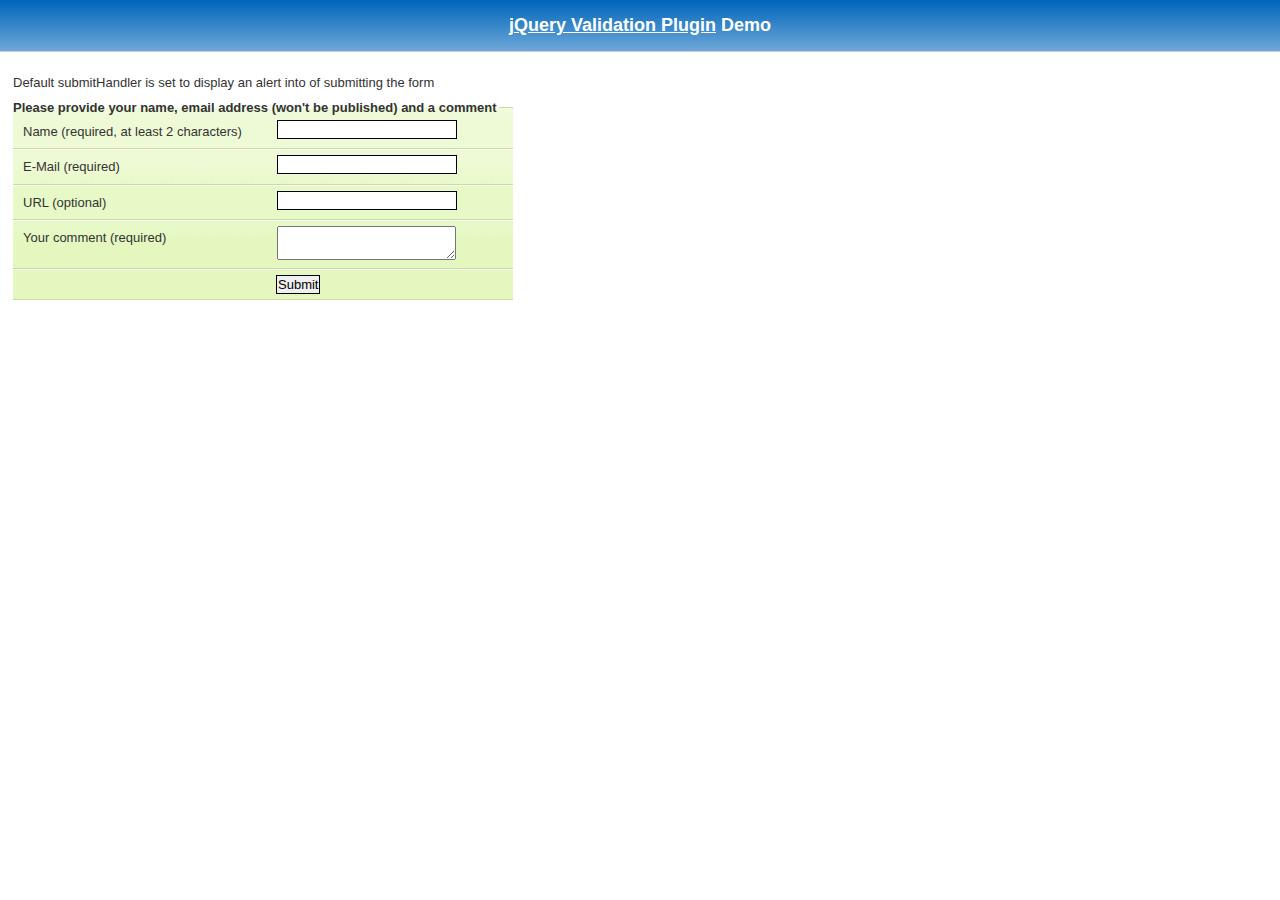
<file: projekt/jquery-validation-1.19.5/demo/requirejs/index.html>
<!DOCTYPE html>
<html lang="en">
	<head>
		<meta charset="utf-8">
		<title>jQuery validation plug-in - requirejs demo</title>

		<link rel="stylesheet" href="../css/screen.css">

		<style type="text/css">
			#commentForm { width: 500px; }
			#commentForm label { width: 250px; }
			#commentForm label.error, #commentForm input.submit { margin-left: 253px; }
		</style>
</head>
<body>

	<h1 id="banner"><a href="https://jqueryvalidation.org/">jQuery Validation Plugin</a> Demo</h1>
	<div id="main">

		<p>Default submitHandler is set to display an alert into of submitting the form</p>
		<form class="cmxform" id="commentForm" method="get" action="">
			<fieldset>
				<legend>Please provide your name, email address (won't be published) and a comment</legend>
				<p>
					<label for="cname">Name (required, at least 2 characters)</label>
					<input id="cname" name="name" minlength="2" type="text" required>
				</p>
				<p>
					<label for="cemail">E-Mail (required)</label>
					<input id="cemail" type="email" name="email" required>
				</p>
				<p>
					<label for="curl">URL (optional)</label>
					<input id="curl" type="url" name="url">
				</p>
				<p>
					<label for="ccomment">Your comment (required)</label>
					<textarea id="ccomment" name="comment" required></textarea>
				</p>
				<p>
					<input class="submit" type="submit" value="Submit">
				</p>
			</fieldset>
		</form>

		<script>
		var require = {
			paths: {
				"jquery": "../../lib/jquery-3.1.1"
			}
		};
		</script>
		<script src="../../lib/require.js" data-main="app.js"></script>
	</div>
</body>
</html>
</file>
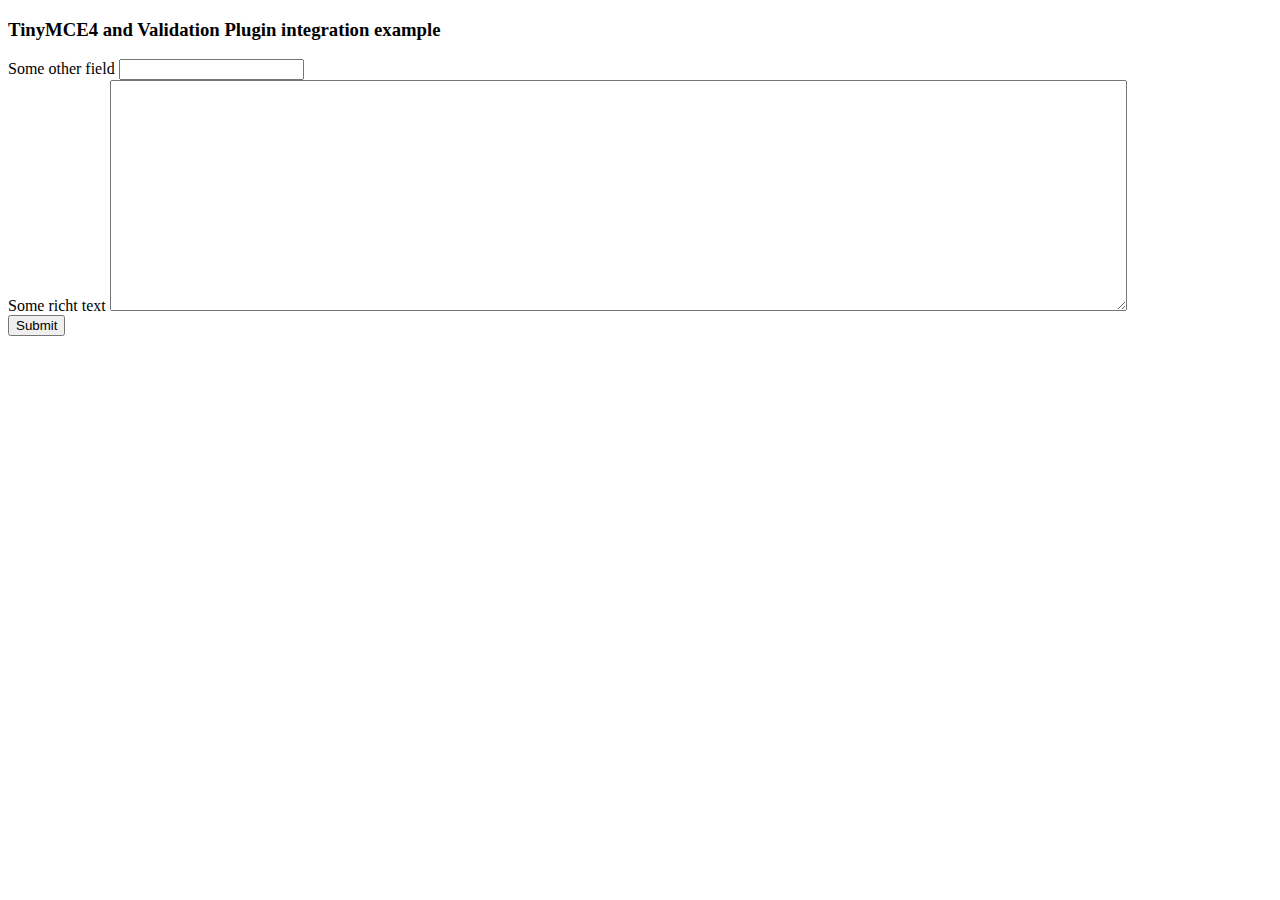
<file: projekt/jquery-validation-1.19.5/demo/tinymce4/index.html>
<!doctype html>
<html lang="en">
<head>
	<meta charset="utf-8">
	<title>jQuery Validation plugin: integration with TinyMCE</title>
	<script src="../../lib/jquery.js"></script>
	<script src="../../dist/jquery.validate.js"></script>
	<script src="//tinymce.cachefly.net/4.1/tinymce.min.js"></script>
	<script>
	tinymce.init({
		mode: "textareas",

		setup: function(editor) {
			editor.on('change', function(e) {
				tinymce.triggerSave();
				$("#" + editor.id).valid();
			});
		}

	});
	$(function() {
		var validator = $("#myform").submit(function() {
			// update underlying textarea before submit validation
			tinyMCE.triggerSave();
		}).validate({
			ignore: "",
			rules: {
				title: "required",
				content: "required"
			},
			errorPlacement: function(label, element) {
				// position error label after generated textarea
				if (element.is("textarea")) {
					label.insertAfter(element.next());
				} else {
					label.insertAfter(element)
				}
			}
		});
		validator.focusInvalid = function() {
			// put focus on tinymce on submit validation
			if (this.settings.focusInvalid) {
				try {
					var toFocus = $(this.findLastActive() || this.errorList.length && this.errorList[0].element || []);
					if (toFocus.is("textarea")) {
						tinyMCE.get(toFocus.attr("id")).focus();
					} else {
						toFocus.filter(":visible").focus();
					}
				} catch (e) {
					// ignore IE throwing errors when focusing hidden elements
				}
			}
		}
	})
	</script>
	<!-- /TinyMCE -->
</head>
<body>
<form id="myform" action="">
	<h3>TinyMCE4 and Validation Plugin integration example</h3>
	<label>Some other field</label>
	<input name="title">
	<br>
	<label>Some richt text</label>
	<textarea id="content" name="content" rows="15" cols="80" style="width: 80%"></textarea>
	<br>
	<input type="submit" name="save" value="Submit">
</form>
</body>
</html>
</file>
<file: projekt/koncert/style.css>
@font-face {
    font-family: "web";
    src: url(../kepek/Lexend/Lexend-VariableFont_wght.ttf);
}
* {
    box-sizing: border-box;
}
html {
    padding: 0px;
    margin: 0px;
}
body {
    background-color: rgb(221,221,221);
    padding: 0px;
    margin: 0px;
    font-family: "web";
}
.container {
    display: flex;
    flex-direction: row;
    flex-wrap: wrap;
    justify-content: space-around;
    
}
hr{
    width: 100%;
}
.fokep {
    width: 100%;
    height: 70px;
    padding-top: 20px;
}
.kep{
    width: 96%;
    border: 5px solid #6a6a6a;
    margin: 1%;
}
.foadat {
    flex-basis: 100%;
    padding-left: 10%;
    padding-right: 10%;
    text-align: justify;
}
.focim{
    flex-basis: 100%;
    font-weight: bold;
}
.adat {
    flex-basis: 100%;
    padding-left: 5%;
    padding-right: 15%;
    text-align: justify;
}
.cim{
    flex-basis: 85%;
    font-weight: bold;
    padding-left: 15%;
}
footer{
    flex-basis: 100%;
    padding: 5%;
}
/* navabar */
.navbar {
    display: flex;
    flex-direction: column; 
    align-items: center; 
    margin-top: 20px;
    margin-bottom: 20px;
}
.navbar div {
    margin-top: 5px;
    margin-bottom: 5px; 
    width: 90%; 
}
.navbar a {
    text-decoration: none; 
    color: white; 
    background-color: #6a6a6a;
    padding: 10px 20px;
    border-radius: 5px;
    display: block; 
    text-align: center; 
    width: 100%; 
    font-size: large;
    margin-top: 10px;
}
.navbar a:hover {
    background-color: #4a4a4a; 
}
.aktiv a{
    background-color: #4a4a4a;
}
/*navbar vege*/
.vissza{
    display: flex;
    flex-direction: column; 
    align-items: center; 
    margin-top: 20px;
    margin-bottom: 10px;
    width: 50%; 
}
.vissza a {
    text-decoration: none; 
    color: white; 
    background-color: #6a6a6a;
    padding: 10px;
    border-radius: 5px;
    display: block; 
    text-align: center; 
    width: 100%;
}
/*vs*/
.otthon{
    flex-basis: 100%;
    background-color: #fa8072;
}
.koncerten{
    flex-basis: 100%;
    background-color: #8080ff;
}
.nagycim{
    font-weight: bold;
    font-size: large;
    text-align: center;
}
.csuklik-p{
    display: none; 
    padding: 10px;
    border-radius: 10px;
    background-color: #A45A52;
    border-bottom: 1px solid #5E1914;
}
.csuklik-k{
    display: none; 
    padding:10px;
    border-radius: 10px;
    background-color: #0D52BD;
    border-bottom: 1px solid #101D6B;
}
.lenyit{
    flex-basis: 85%;
    font-weight: bold;
    padding-left: 15%;
    cursor: pointer;
}
.kepkeret{
    display: flex; 
    justify-content: center; 
}
/*vs vege*/
/*eloadok*/
.circle-links {
    display: block;
    flex-direction: column;
    align-items: center;
    flex-wrap: wrap;
    gap: 20px; /* Távolság a képek között */
    margin: 20px 0;
}

.circle {
    width: 150px; /* Kör átmérője */
    height: 150px; /* Kör átmérője */
    border-radius: 50%; /* Kör forma */
    overflow: hidden; /* Körön kívüli részek elrejtése */
    transition: transform 0.3s ease; /* animáció */
}

.circle:hover {
    transform: scale(1.1); /*nagyitas*/
}

.circle img {
    width: 100%;
    height: 100%;
    object-fit: cover; /*meretmegmaradjon*/
}

.circle a {
    display: block; 
}
.zenecim{
    font-weight: bold;
    text-align: center;
}
.dalszoveg{
    font-family: Verdana, Tahoma, sans-serif;
    padding-left: 2%;
    font-size: 12px;
    text-align: center;
    flex-basis: 100%;
}
/*eloadok vege*/
/*jatek*/
#results-container {
    display: flex;
    flex-direction: column;
    gap: 15px;
}

.result-item {
    border: 1px solid #ccc;
    padding: 10px;
    border-radius: 5px;
    background-color: #f9f9f9;
}

.result-question, .result-user-answer, .result-correct-answer, .result-song-info {
    margin: 5px 0;
    font-size: 16px;
}

.result-user-answer {
    color: #007bff;
}

.result-correct-answer {
    color: #28a745;
}

.result-song-info {
    font-style: italic;
    color: #6c757d;
}
/*jatek vege*/
/*kepek*/
h1{
    text-align: center;
    width: 100%;
    padding-top: 50px;
    font-weight: 1000;
}
.kuld{ 
    color: white; 
    background-color: #6a6a6a;
    padding: 10px;
    text-align: center; 
    width: 50%;
    border: black;
    border-radius: 5px;
}
.formom{
    text-align: center;
}
/*kepek vege*/
@media all and (min-width: 600px) {
    .container {
        flex-direction: row; 
        justify-content: space-around;
    }
    .foadat, .adat {
        padding-left: 5%;
        padding-right: 5%;
    }
    .lenyit{
        flex-basis: 100%;
        font-weight: bold;
        padding-left: 0%;
        cursor: pointer;
        text-align: center;
    }
    .csuklik-k{
        flex-basis: 100%;
        padding-left: 0%;
        text-align: center;
    }
    .csuklik-p{
        flex-basis: 100%;
        padding-left: 0%;
        text-align: center;
    }
    .circle-links {
        display: flex;
        flex-direction: column; 
        align-items: center; 
        gap: 20px;
        margin: 20px 0;
    }
    .teljes{
        flex-basis: 100%;
    }
    .dalszoveg{
        padding-left: 0%;
    }
    .kep {
        width: 48%; 
    }
    .vissza {
        width: 40%; 
    }
    .navbar{
        flex-wrap: wrap;
    }
}

@media all and (min-width: 768px) {
    .container {
        justify-content: space-around;
    }
    .navbar {
        flex-direction: row;
        justify-content: center;
    }
    .navbar div {
        margin: 0 10px; 
        width: auto; 
    }
    .navbar a {
        padding: 10px 30px; 
    }
    .kep {
        width: 30%; 
    }
    .vissza {
        width: 30%; 
    }
    .circle-links {
        flex-direction: row; 
    }
}
</file>
<file: projekt/jquery-validation-1.19.5/demo/marketo/stylesheet.css>
:-moz-any-link :focus {
	outline: none;
}

:focus {
	-moz-outline-style: none;
	outline: none;
}

body {
	font-size: 80%;
	margin: 0;
	padding: 0;
	font-family: tahoma, geneva, sans-serif;
	background-color: #000000;
}

a {
	color: #0653AB;
	outline: 0px;
	text-decoration: none;
}

a:hover {
	outline: 0px;
	text-decoration: underline;
}

img {
	border: 0px;
}

/* s1.0 - Page Containers */
#letterbox {
	margin: 10px auto;
	width: 883px;
	background-color: #364158;
	border: 8px solid #D4D4D4;
	padding: 1px 1px 10px 1px;
}

#header-background {
	background: url(images/back_nav_blue.gif) repeat-x;
	margin: 0px auto;
	padding: 0px;
	height: 73px;
	width: 883px;
	border-top: 4px solid #CCEAFE;
	border-bottom: 4px solid #D4D4D4;
}

#page-container {
	width: 866px;
	margin: 0px auto;
	margin-top: 33px; /* pad from top menu to actions buts*/
	margin-bottom: -11px;
	padding-top: 8px;
	padding-bottom: 8px;
	background-color: #D4D4D4; /* light grey*/
	border-right: 1px solid #464646;
}

#page-content-inner {
	width: 849px;
	margin: 0px auto;
	border-top: 1px solid #9F9FA0;
	border-left: 1px solid #A2A09A;
	background-color: #F4F1E9;
	position: relative;
}

#page-content-inner #col-left {
	width: 210px;
	float: left;
	background-color: #F4F1E9;
}

#page-content-inner #col-main {
	width: 639px;
	background-color: #ffffff;
	position: absolute;
	right: 0px;
	top: 0px;
}

#footer-container {
	width: 866px;
	position: relative;
	left: 8px;
	padding: 2px 0px 10px 0px;
	background-color: #D4D4D4; /* light grey*/
}

/* s2.0 - Global navigation bar */
.nav-global-container {
	width: 880px;
	margin: 0px auto;
	position: relative;
}

* html .nav-global-container { /* ie6 fix*/
	margin-bottom: -6px;
}

.login {
	position: absolute;
	right: 20px;
	text-align: center;
}

.login a,.login a span {
	display: block;
	height: 18px;
	font-size: 11px;
	background: url(images/login-sprite.gif) right -5px no-repeat;
	text-decoration: none;
	font-weight: bold;
	padding: 5px 10px 5px 10px;
	position: relative;
}

.login a:hover {
	color: #000000;
	text-decoration: underline;
}

div.login a span {
	background-position: left -105px;
	width: 4px;
	position: absolute;
	top: 0px;
	left: 0px;
	padding: 5px 0px 5px 0px;;
}

div.login a:hover span {

}

.logo {
	float: left;
	margin: 0px 0px -5px 0px; /* neg marging for ie6 */
}

.logo img {
	border: 0px;
	margin-left: -1px;
}

.nav-global {
	float: left;
	width: 645px;
	margin: 40px 0px 0px 40px;
	background-color: transparent;
}

.nav-global ul {
	margin: 0px;
	padding: 0px;
	list-style: none;
}

.nav-global li {
	float: left;
	white-space: nowrap;
}

div.nav-global li a,div.nav-global li a span {
	background-image: url(images/tab-sprite.gif);
	background-position: right 100px;
	background-repeat: no-repeat;
	height: 32px;
	color: #666666;
	text-decoration: none;
	font: bold 16px 'trebuchet ms';
	margin-right: 15px;
	display: block;
	position: relative;
	padding: 7px 15px 0px 15px;
}

div.nav-global li a:hover {
	background-position: right 0px;
	color: #333333;
}

div.nav-global li a:hover span {
	background-position: left -100px;
	display: block !important;
}

div.nav-global li a span {
	background-position: left 150px;
	width: 4px;
	position: absolute;
	left: 0px;
	top: 0px;
	padding: 7px 0px 0px 0px;
}

body.safari div.nav-global li a span {
	display: none;
}

div.nav-global li a.on,div.nav-global li a.on:hover {
	background-position: right -55px;
	color: #FFFFFF;
}

div.nav-global li a.on span,div.nav-global li a.on:hover span {
	background-position: left -155px;
	display: block !important;
}

div.action-container {
	position: relative;
	top: -45px;
	cursor: pointer;
}

div.action-icon-container {
	position: absolute;
	top: -17px;
	left: -17px;
	z-index: 10;
	width: 100px;
	height: 100px;
	overflow: hidden;
}

div.action-icon {
	border: 0px;
	position: absolute;
	top: -0px;
	left: 0px;
}

div.action-button-container {
	height: 106px;
	width: 180px;
	overflow: hidden;
	position: absolute;
	top: 0px;
	left: 0px;
	z-index: 5;
}

img.action-icon {
	border: 0px;
	position: absolute;
	top: 0px;
	left: 0px;
	z-index: 0
}

div.action-text {
	z-index: 20;
	color: #FFFFFF;
	position: absolute;
	left: 40px;
	top: 12px;
	font: 14px tahoma, geneva;
	padding-top: 30px;
}

div.bigbuttons {
	top: -20px;
}

div.action-header {
	z-index: 21;
	position: absolute;
	left: 40px;
	top: 10px;
}

div.action-header b {
	font: bold 17px tahoma, geneva;
	display: block;
	margin-bottom: 10px;
	color: #0b2c89;
	position: absolute;
	top: 0px;
	left: 0px;
	width: 130px;
}

div.action-header b.shadow {
	top: 1px;
	left: 1px;
	color: #d5d5d5;
}

img.action-button {
	position: relative;
}

div.hover img.action-button {
	top: -131px;
}

div.on img.action-button {
	top: -261px;
}

/* s3.0 - top of content Action Buttons */
.action-buttons {
	width: 100%; /* ie6 requires */
}

.action-buttons ul {
	position: relative;
	padding: 0px;
}

.action-buttons li {
	position: relative; /* ie6 fix */
	float: left;
	list-style: none;
	text-align: center;
	line-height: 16px;
	margin: -61px 0px 0px 0px;
}

.action-home li {
	margin: -49px 0px 0px 0px;
}

.action-buttons  a {
	display: block;
	height: 110px;
	width: 175px;
	padding: 14px 0px 0px 25px;
	text-decoration: none;
	font-size: 12px;
	font-weight: bold;
	color: #ffffff;
}

.action-buttons li span {
	color: #053880;
	line-height: 47px;
	font-size: 17px;
}

div.action-bottom {
	margin: 15px 0px 10px 0px;
	float: left;
}

div.action-bottom a {
	height: 61px;
	width: 178px;
	border: 0px;
	background: url(images/action-bottom.gif) no-repeat 0px 0px;
	color: #0b2c89;
	float: left;
	position: relative;
	font: bold 17px tahoma, geneva;
	text-decoration: none;
	margin-right: 10px;
}

div.action-bottom a span {
	position: absolute;
	top: 15px;
	left: 40px;
}

div.action-bottom a span.shadow {
	top: 16px;
	left: 41px;
	color: #d4d4d4;
}

.line-grey {
	background: url(images/line-grey.gif) 0 0 repeat-x;
	height: 2px;
	margin: 8px 25px 20px 0;
}

/* s4.0 - Home Hero Area */
.hero-background {
	position: relative;
	width: 880px;
	background: url(images/back_home-hero.jpg) 10px 0px no-repeat;
	height: 211px;
	margin: -20px 0px 45px 0px;
}

.hero-text {
	float: right;
	width: 626px;
	margin-top: 26px;
}

.hero-text a { /* Sign Up Now Button */
	padding: 5px 32px 0px 0px;
	float: right;
}

.hero-text h1 {
	font-size: 2.3em;
	line-height: 1.2em;
	color: #333333;
	font-family: Trebuchet MS;
	margin: 12px 0px 10px 10px;
}

.hero-text h2 {
	margin: 0px;
	font-weight: normal;
	font-size: 1.35em;
	margin: 5px 0px 13px 10px
}

/* s4.1 - Home Left Header tab */
.col-left-header-tab {
	position: relative; /* ie6 fix */
	background: url(images/tab_green.gif) 0 0 no-repeat;
	height: 30px;
	width: 166px;
	text-align: center;
	color: #ffffff;
	font: 20px 'trebuchet ms';
	padding-top: 2px;
	margin-top: -41px;
	margin-left: 20px;
	line-height: 29px;
	margin-bottom: 8px;
	display: block;
}

.col-left-header-tab a {
	color: #FFFFFF;
}

.callout-green {
	background: url(images/back_green-fade.gif) 0 0 repeat-x;
	font-size: 1.2em;
	padding: 10px 15px 20px 13px;
	color: #303B52;
	line-height: 1.4em;
}

/* s4.2 - Home Left Quote */
.callout-tan {
	color: #666666;
}

.callout-tan h1 {
	background: #F4F1E9 url(images/back_tan-fade.gif) 0 0 repeat-y;
	font-size: 1.1em;
	text-align: center;
	margin: 0px;
	padding: 11px 5px 11px 2px;
	color: #333333;
}

.callout-tan p {
	margin: 0px;
	margin-top: 5px;
	line-height: 1.4em;
	padding: 5px 10px 7px 13px;
}

.callout-tan p img {
	float: left;
	margin: 5px 10px 5px 0px;
}

.callout-tan div {
	text-align: left;
	padding: 5px 10px 7px 0px;
	font-weight: bold;
}

/* s4.3 - purple home boxes */
.box-purple {
	background: #C6C8E3 url(images/back_home-icons.png) 0px 0px repeat-x;
	border-left: 1px solid #ffffff;
	color: #333333;
	width: 581px;
	padding: 10px 15px 20px 15px;
}

div.box-purple a {

}

.box-purple h1 {
	font-size: 1.5em;
	margin: 10px 0px -15px 0px;
}

.box-purple li {
	margin: 0px 0px 0px -23px;
	line-height: 1.6em;
	font-size: 1em;
}

.box-purple  div {
	padding: 0px 0px 0px 110px;
}

.icon-text01 {
	background-image: url(images/icon_search-engine-market.png);
	background-repeat: no-repeat;
}

* html .icon-text01 {
	width: 460px; /* must have a width or heigh tag for ie6*/
	background-image: none;
	filter: progid : DXImageTransform . Microsoft .
		AlphaImageLoader(src = "images/icon_search-engine-market.png",
		sizingMethod = "crop");
}

.icon-text02 {
	background: url(images/icon_landing-pages.png) 0 0 no-repeat;
}

* html .icon-text02 {
	width: 460px; /* must have a width or heigh tag for ie6*/
	background-image: none;
	filter: progid : DXImageTransform . Microsoft .
		AlphaImageLoader(src = "images/icon_landing-pages.png", sizingMethod =
		"crop");
}

.icon-text03 {
	background: url(images/icon_salesforce.png) 0 0 no-repeat;
}

* html .icon-text03 {
	width: 460px; /* must have a width or heigh tag for ie6*/
	background-image: none;
	filter: progid : DXImageTransform . Microsoft .
		AlphaImageLoader(src = "images/icon_salesforce.png", sizingMethod =
		"crop");
}

/* s4.4 - news home boxes */
.callout-news {
	color: #555555;
	float: left;
	width: 49%;
	margin: 10px 1px 0px 0px;
	padding-bottom: 20px;
	text-align: left;
}

.line-news-r {
	border-right: 1px solid #D4D4D4;
}

.callout-news h1 {
	background-color: #EEEEEE;
	font-size: 1.2em;
	margin: 0px;
	padding: 11px 5px 11px 15px;
	color: #333333;
}

.callout-news p {
	margin: 10px 0px 0px 10px;
	padding: 0px 10px 7px 20px;
	background: url(images/news.gif) no-repeat left 1px;
}

.callout-news p a {

}

.callout-news ul {
	list-style-type: none;
	padding: 0;
	margin: 10px 0 0 10px;
}

.callout-news li {
	background: url(images/icon_news.gif) no-repeat left 2px;
	padding: 0px 5px 5px 20px;
}

.callout-news li a {
	display: block;
	margin-bottom: 5px;
}

.callout-news div {
	text-align: right;
}

#scrollup {
	position: relative;
	overflow: hidden;
	height: 440px;
	width: 200px
}

.headline {
	position: absolute;
	top: 600px;
	left: 5px;
	height: 585px;
	width: 190px;
	font: normal 12px tahoma, geneva !important;
}

div.more {
	margin: 5px 0px 0px 0px;
	padding: 0px 10px 0px 0px;
	letter-spacing: inherit;
}

div.more a {
	background: transparent url(images/arrow_r-blue.gif) no-repeat right 2px
		;
	font-weight: bold;
	padding: 0px 20px 0px 0px;
	font-weight: bold;
	text-decoration: none;
}

div.more a:hover {
	text-decoration: underline;
}

/* sX.0 - Left Nav */
.nav-left-back {
	background: url(images/back_nav_side.gif) 0 0 repeat-x;
}

div.empty {
	background: #F1F0E5 url(images/back_green-fade.gif) 0 0 repeat-x;
}

div.empty div.callout-green {

}

.nav-left {
	padding-top: 12px;
	/*background: url(images/logo_marketo_square.gif) 0 0 no-repeat;*/
	width: 210px;
}

.nav-left ul {
	margin: 0px;
	padding: 0px;
	list-style: none;
}

.nav-left li a {
	display: block;
	height: 24px;
	text-decoration: none;
	font-size: 12px;
	font-weight: bold;
	color: #ffffff;
	border-top: 1px solid #B3D38D;
	border-bottom: 1px solid #7CA84E;
	border-left: 1px solid #97B973;
	padding: 6px 0px 0px 20px;
}

.nav-left a:hover,.nav-left a.active:hover,#nav-left-sub a:hover {
	color: #4C6F28;
	background-color: #F4F1E9;
}

.nav-left a.open {
	background-image: url(images/arrow_d-green.gif);
	background-repeat: no-repeat;
	background-position: 6px 11px;
}

.nav-left-header-tab {
	position: relative; /* ie6 fix */
	background: url(images/tab_green.gif) 0 0 no-repeat;
	height: 32px;
	width: 166px;
	text-align: center;
	color: #ffffff;
	margin: -41px 0px 0px 22px;
	line-height: 22px;
	margin-bottom: 8px;
	display: block;
}

div.empty div.nav-left-header-tab {
	background: url(images/tab_green2.gif) 0 0 no-repeat;
}

.nav-left a.active {
	/* background: url(images/arrow_d-green.gif) 5px 10px no-repeat; */
	display: block;
	height: 24px;
	text-decoration: none;
	font-size: 12px;
	font-weight: bold;
	background-color: #F4F1E9;
	color: #4C6F28;
	border-top: 1px solid #D1E5BB;
	border-bottom: 1px solid #B0CB95;
	border-left: 1px solid #DADADA;
	padding: 6px 0px 0px 20px;
}

#nav-left-sub a {
	display: block;
	height: 24px;
	text-decoration: none;
	font-size: 12px;
	font-weight: bold;
	background-color: #D6E8C4;
	color: #4C6F28;
	border-top: 1px solid #D6E8C4;
	border-bottom: 1px solid #B0CB95;
	border-left: 1px solid #97B973;
	border-right: 1px solid #8DBE5A;
	padding: 6px 0px 0px 30px;
}

* html #nav-left-sub { /* ie6 fix */
	margin-top: -1px;
}

*+html #nav-left-sub { /* ie7 fix */
	margin-top: -1px;
}

#nav-left-sub a.active-page {
	display: block;
	height: 24px;
	text-decoration: none;
	font-size: 12px;
	font-weight: bold;
	background-color: #ffffff;
	color: #666666;
	border-top: 0px solid #7CA84E;
	border-bottom: 1px solid #B0CB95;
	border-left: 1px solid #97B973;
	border-right: 0px solid #8DBE5A;
	padding: 6px 0px 0px 30px;
	cursor: default; /* turns off hand icon for link */
}

/* sX.0 -  Main Content */
.main-content {
	color: #666666;
	position: absolute;
	right: 20px;
	padding-top: 20px;
	width: 585px;
	padding-bottom: 20px;
}

div.main-content div.main-content {

}

.main-content h1 {
	color: #5890D1;
	font-size: 1.9em;
	font-family: Trebuchet MS;
	border-bottom: 1px solid #cccccc;
	margin: 0px 10px 0px 0px;
}

.main-content h2 {
	color: #666666;
	font-size: 1.3em;
	font-weight: normal;
	margin: 10px 10px 5px 0px;
}

.main-content p {
	margin: 10px 10px 10px 0px;
	line-height: 1.55em;
}

/* sX.1 -  Main Content Sub Styles */
.sub-grey {
	border-top: 1px solid #D4D4D4;
	border-bottom: 1px solid #D4D4D4;
	background-color: #F4F4F4;
	margin: 10px 10px 0px 0px;
	padding: 0px 10px 20px 15px;
}

.sub-white {
	margin: 10px 10px 0px 0px;
	padding: 0px 10px 20px 15px;
}

img.screen-grab-r {
	margin-right: -8px;
	text-align: right;
	padding: 0px 0px 0px 10px;
}

div.main-content a.screenshot {
	float: right;
	padding: 10px 10px 0px 0px
}

.content-foot {
	border-top: 1px solid #D4D4D4;
	font-size: .9em;
	line-height: 1.45em;
	margin: 10px 20px 0px 0px;
	padding: 10px 10px 30px 0px;
}

div.main-content ul {
	position: relative;
	left: -25px;
}

div.main-content li {
	margin-bottom: 5px;
	list-style-type: disc
}

div.main-content li a {
	color: #6A6CB0;
}

/* sX.0 - Footer */
div.footer {
	color: #666666;
	font-size: .85em;
	font-weight: normal;
	height: 18px;
	margin: 0px auto;
	font-family: Tahoma, Geneva, sans-serif;
	margin-top: 10px;
}

.footer ul {
	list-style-type: none;
}

.footer li {
	float: left;
	border-right: 1px solid #666666;
	padding: 0px 7px 0px 7px;
	margin-top: 3px;
}

.footer a {
	color: #666666;
	text-decoration: none;
}

.footer a:hover {
	color: #0653AB;
	text-decoration: none;
}

.footer li.line-off {
	border-right: 0px solid #ffffff;
}

div.footer strong {
	font-weight: normal;
}

/* sX.0 - General Colors */
.line-grey,.line-grey-tier {
	border-top: 1px solid #A3A3A2;
}

.line-grey-tier {
	padding-bottom: 25px;
}

.bottom {
	height: 10px;
}

div.p10bottom {
	padding-bottom: 10px;
}

.clear {
	clear: both;
}

table.grid {
	background: #EEEEEE;
}

table.grid th {
	background-color: #F4F4F4;
}

table.grid td {
	background-color: #FFFFFF;
}

div.buttonSubmit {
	position: relative;
}

div.buttonSubmit input,div.buttonSubmit span {
	height: 36px;
	position: relative;
	background-image: url(images/button-submit.gif);
	background-repeat: no-repeat;
	background-position: right 0px;
	float: left;
	color: #FFFFFF;
	font-weight: bold;
	padding: 0px 15px 2px 15px;
	margin: 20px 0px 20px 0px;
	border: 0px;
	cursor: pointer;
	z-index: 5;
}

div.buttonSubmit input {
	width: auto;
}

div.buttonSubmit span {
	width: 4px;
	position: absolute;
	left: 0px;
	top: 0px;
	background-position: left -36px;
	padding: 0px 0px 0px 0px;
	z-index: 10;
}

body.safari div.buttonSubmit span {
	display: none
}

div.buttonSubmitHover input {
	background-position: right -72px;
}

div.buttonSubmitHover span {
	background-position: left -108px;
}

a.demoLink {
	padding: 1px 10px 0px 17px;
	height: 24px;
	background: url(images/bullet_triangle_blue.gif) no-repeat 0px 4px;
	display: block;
	float: left;
}

div.callout-tan a {
	background: none;
	color: #0653AB;
	margin: auto;
	display: block;
}

div.callout-tan a:hover {
	background: none;
	color: #0653AB;
}

label.error {
	display: block;
	color: red;
	font-style: italic;
	font-weight: normal;
}

input.error {
	border: 2px solid red;
}

p.demoBlock {
	border-bottom: 1px solid #DDDDDD;
	padding-bottom: 10px;
}

div.left-nav-callout {
	height: 200px;
	width: 190px;
	top: 55px;
	left: 5px;
	position: relative;
	padding-left: 9px;
	padding-top: 13px;
}

div.left-nav-callout img.png {
	position: absolute;
	z-index: 0;
	top: 0px;
	left: 0px;
}

div.left-nav-callout h6 {
	font: bold 14px tahoma, geneva;
	color: #333333;
	height: 36px;
	padding-left: 5px;
	margin: 0px;
	position: relative;
	z-index: 10;
}

div.left-nav-callout a {
	background: url(images/monitor24.gif) no-repeat 0px center;
	padding: 5px 0px 5px 30px;
	display: block;
	font: bold 12px tahoma, geneva;
	color: #336699;
	margin-bottom: 5px;
	position: relative;
	z-index: 10;
	width: 140px;
}

form table td {
	padding: 5px;
}

form table input {
	width: 200px;
	padding: 3px;
	margin: 0px;
}

textarea {
	width: 400px
}

td.label {
	width: 150px;
}

tr.required td.label {
	font-weight: bold;
	background: url(/images/forms/backRequiredGray.gif) no-repeat right
		center;
}

div.subTableDiv {
	width: 500px;
}

div.subTableDiv td.label {
	width: 135px;
}

ul#homeBlog li div.description {
	display: none;
}

td.field input.error, td.field select.error, tr.errorRow td.field input,tr.errorRow td.field select {
	border: 2px solid red;
	background-color: #FFFFD5;
	margin: 0px;
	color: red;
}

tr td.field div.formError {
	display: none;
	color: #FF0000;
}

tr.errorRow td.field div.formError {
	display: block;
	font-weight: normal;
}

div.error {
	color: red;
}

div.error a {
	color: #336699;
	font-size: 12px;
	text-decoration: underline
}

div.tooltip {
	position: absolute;
	left: 30px;
	bottom: 0px;
	display: none; /* in case javascript is disabled */
	width: 170px;
	background-color: #F4F1E9;
	z-index: 100;
	padding: 10px;
	border: 1px solid #CCCCCC;
}

div.offerbox {
	width: 125px;
	float: left;
	position: relative;
}

div.offerbox h3 {
	font: bold 17px tahoma, geneva;
	color: #333333;
	height: 55px;
	margin: 0px auto;
	text-align: center;
}

div.offerbox h4 {
	height: 100px;
	font: normal 13px tahoma, geneva;
	margin: 0px;
}

div.offerbox h5 {
	font: bold 14px tahoma, geneva;
	margin: 0px;
	height: 55px;
}

div.offerbox h5 small {
	float: left;
	font-weight: normal;
	font-size: 10px;
}

div.offerbox div.learnmore {
	padding-left: 25px;
}

div#marketoEditions {
	background: url(images/buynowBack.gif) no-repeat;
	width: 584px;
	height: 376px;
	float: left;
	position: relative;
	margin-bottom: 10px;
}

div.offerHeader {
	background: #0D8BBD;
	position: absolute;
	top: 20px;
	width: 266px;
	height: 34px;
	border: 1px solid #e1e4e2;
}

div.offerHeader span {
	font: 20px 'trebuchet ms';
	color: #FFFFFF;
	position: absolute;
	left: 0px;
	top: 0px;
}

div.offerHeader span.shadow {
	font: 20px 'trebuchet ms';
	color: #333333;
	position: absolute;
}

div.offerbox div.buttonSubmit {
	margin: 5px 0px 0px 10px;
}

div.footerAddress {
	position: absolute;
	bottom: 30px;
	left: 20px;
	color: #666666;
	font-size: 11px;
	display: none;
}
</file>
<file: projekt/jquery-validation-1.19.5/demo/milk/milk.css>
/* GENERAL ELEMENTS */

* { margin: 0; padding: 0; }

body, input, select, textarea { font-family: verdana, arial, helvetica, sans-serif; font-size: 11px; }
body { color: #333;  background-color: #fff; text-align: center; }

a:link { color:#0060BF; text-decoration: underline; }
a:visited { color:#0060BF; text-decoration: underline; }
a:active { color:#0060BF; text-decoration: underline; }
a:hover { color:#000000; text-decoration: underline; }
	
h1, h2, h3, h4, h5, h6 { font-family: "Lucida Grande", "Lucida Sans Unicode", geneva, verdana, arial, helvetica, sans-serif; font-weight: bold; color: #666; }
h1 { font-size: 1.8em; margin: 0em 0em 0.6em 0em; color: #EC5800; }
h2 { font-size: 1.5em; margin: 1.2em 0em 0.4em 0em; }
h3 { font-size: 1.4em; margin: 1.2em 0em 0.4em 0em; color: #EC5800; }
h4 { font-size: 1.2em; margin: 1.2em 0em 0.4em 0em; }
h5 { font-size: 1.0em; margin: 1.2em 0em 0.4em 0em; }
h6 { font-size: 0.8em; margin: 1.2em 0em 0.4em 0em; }

img { border: 0px; }

p { font-size: 1.0em; line-height: 1.3em; margin: 1.2em 0em 1.2em 0em; }
li > p { margin-top: 0.2em; }
pre { font-family: monospace; font-size: 1.0em; }
strong, b { font-weight: bold; }

/* PAGE ELEMENTS */

/* Content */

#content { margin: 0em auto; width: 765px; padding: 10px 0 10px 0; text-align: left; /* Win IE5 */ }
.content { margin-left: 4.5em; margin-right: 4.5em; }
.content ol, .content ul, .content li { font-size: 1.0em; line-height: 1.3em; margin: 0.2em 0 0.1em 1.5em; }
.content ol.terms li { margin-bottom: 1em; }

/* Header */

#header { padding-bottom: 10em; }
#headerlogo { float: left; }
#headerlogo img { width: 188px; height: 83px;  }
#headernav { float: right; }

label { font-weight: bold; }
#reminders label { font-weight: normal; }

table.tabbedtable { padding-left: 3em; }
table.tabbedtable td { padding-bottom: 5px; }
table.tabbedtable label { text-align: right; padding-right: 9px; }
.hiddenlabel { visibility: hidden; }
.largelink { border: 1px solid #cacaca; padding: 10px; background-color: #E8EEF7; font-size: 1.2em; font-weight: bold; }
.largelinkwrap { padding-top: 10px; padding-bottom: 10px; }



#signuptab {
  float:left;
  width:100%;
  background:#fff url("bg.gif") repeat-x bottom;
  font-size: 1.0em;
  line-height: normal;
}
#signuptab ul {
  margin:0;
  padding: 0px 10px 0px 10px;
  list-style:none;
}
#signuptab li {
  float:left;
  background:url("left_white.png") no-repeat left top;
  margin:0;
  padding:0 3px 0 9px;
  border-bottom:1px solid #CACACA;
}
#signuptab a {
  float:left;
  display:block;
  width:.1em;
  background:url("right_white.png") no-repeat right top;
  padding:2px 15px 0px 6px;
  text-decoration:none;
  font-weight:bold;
  color:#fff;
  white-space: nowrap;
}
#signuptab > ul a {width:auto;}
/* Commented Backslash Hack hides rule from IE5-Mac \*/
#signuptab a {float:none;}
/* End IE5-Mac hack */
#signuptab a:hover {
  color:#333;
}
#signuptab #signupcurrent {
  background-position:0 -150px;
  border-width:0;
}
#signuptab #signupcurrent a {
  background-position:100% -150px;
  padding-bottom:1px;
  color:#000;
}
#signuptab li:hover, #signuptab li:hover a {
  background-position:0% -150px;
  color:#000;
}
#signuptab li:hover a {
  background-position:100% -150px;
}

/* Signup box */

#signupbox {
  width: 100%;
  text-align: center;
  margin: 0em auto;
}

#signupwrap {
  border: 1px solid #CACACA;
  border-top: 0;
  text-align: left;
  padding: 35px 10px 20px 30px;
  clear: both;
}

/* Unsupported browsers */

.orange_rbcontent { padding: 0.4em; }
.orange_rbroundbox { width: 100%; }

#unsupported {
  font-weight: bold;
  text-align: left;
}

/*#content {
  padding-top: 15px;
}*/

/* Signup form */

#signupform table {
  border-spacing: 0px;
  border-collapse: collapse;
  empty-cells: show;
}

#signupform .label {
  padding-top: 2px;
  padding-right: 8px;
  vertical-align: top;
  text-align: right;
  width: 125px;
  white-space: nowrap;
}

#signupform .field {
  padding-bottom: 10px;
  white-space: nowrap;
}

#signupform .status {
  padding-top: 2px;
  padding-left: 8px;
  vertical-align: top;
  width: 246px;
  white-space: nowrap;
}

#signupform .textfield {
  width: 150px;
}

#signupform label.error {
  background:url("../images/unchecked.gif") no-repeat 0px 0px;
  padding-left: 16px;
  padding-bottom: 2px;
  font-weight: bold;
  color: #EA5200;
}

#signupform label.checked {
  background:url("../images/checked.gif") no-repeat 0px 0px;
}

#signupform .success_msg {
  font-weight: bold;
  color: #0060BF;
  margin-left: 19px;
}

#signupform #dateformatStatus, #signupform #termsStatus {
  margin-left: 6px;
}

#signupform #dateformat_eu {
 vertical-align: middle;
}

#signupform #ldateformat_eu {
  font-weight: normal;
  vertical-align: middle;
}

#signupform #dateformat_am {
  vertical-align: middle;
}

#signupform #ldateformat_am {
  font-weight: normal;
  vertical-align: middle;
}

#signupform #termswrap {
  float: left;
}

#signupform #terms {
  vertical-align: middle;
  float: left;
  display: block;
  margin-right: 5px;
}

#signupform #lterms {
  font-weight: normal;
  vertical-align: middle;
  float: left;
  display: block;
  width: 350px;
  white-space: normal;
}

#signupform #lsignupsubmit {
  visibility: hidden;
}
</file>
<file: projekt/jquery-validation-1.19.5/demo/css/screen.css>
/**********************************

Use: Main Screen Import

***********************************/

@import "reset.css";
@import "core.css";

@import "cmxformTemplate.css";
@import "cmxform.css";
</file>
